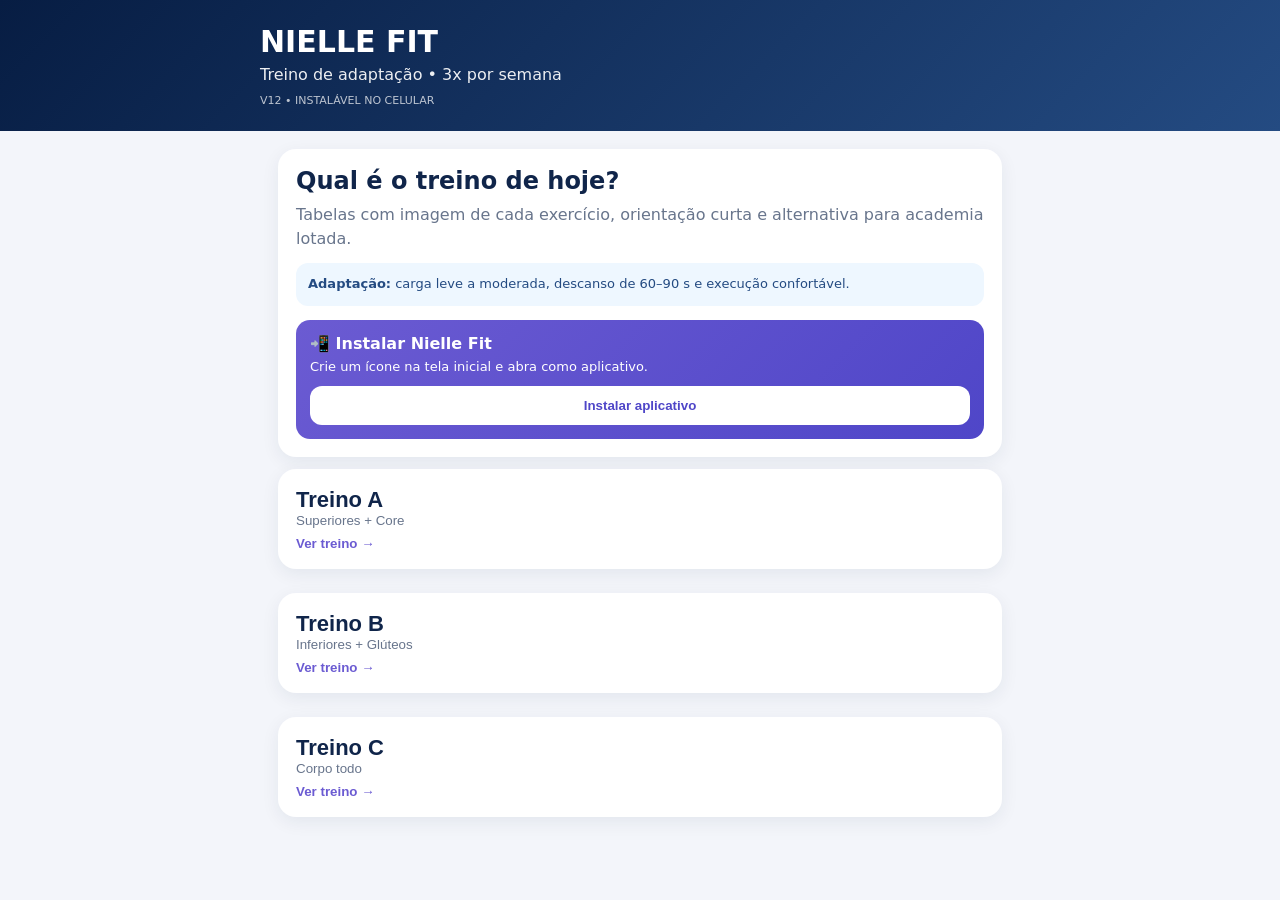
<file: index.html>
<!doctype html><html lang="pt-BR"><head><meta charset="utf-8"><meta name="viewport" content="width=device-width,initial-scale=1"><meta http-equiv="Cache-Control" content="no-cache,no-store,must-revalidate"><meta http-equiv="Pragma" content="no-cache"><meta http-equiv="Expires" content="0"><title>Nielle Fit</title><meta http-equiv="refresh" content="0;url=./v12/?build=20260815v12"></head><body><script>location.replace('./v12/?build=20260815v12')</script><p>Abrindo Nielle Fit...</p></body></html>
</file>
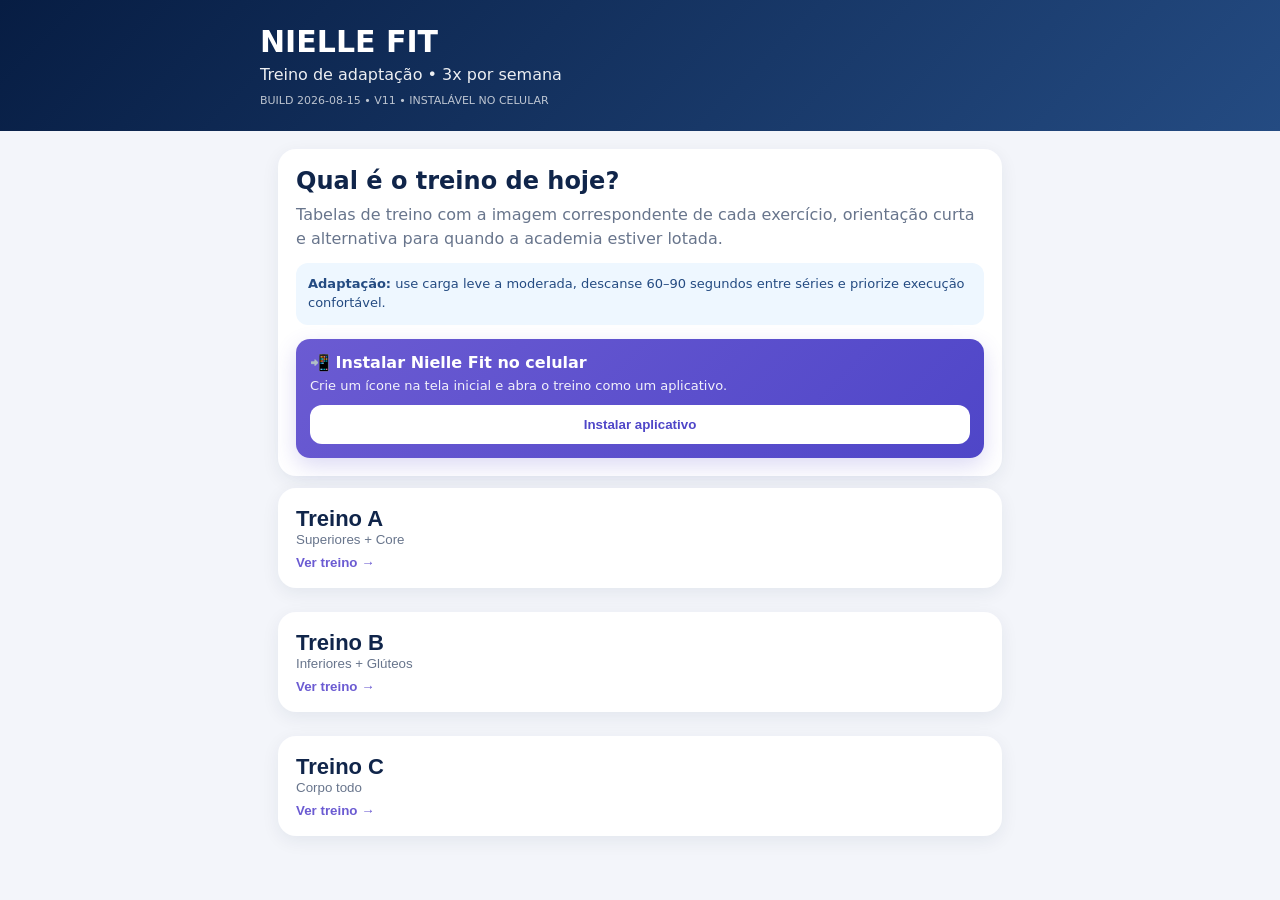
<file: v11/index.html>
<!doctype html><html lang="pt-BR"><head><meta charset="utf-8"><meta name="viewport" content="width=device-width,initial-scale=1,viewport-fit=cover"><meta name="theme-color" content="#10254a"><meta http-equiv="Cache-Control" content="no-cache,no-store,must-revalidate"><title>Nielle Fit • V11</title><link rel="manifest" href="./manifest.webmanifest"><meta name="application-name" content="Nielle Fit"><meta name="mobile-web-app-capable" content="yes"><meta name="apple-mobile-web-app-capable" content="yes"><meta name="apple-mobile-web-app-status-bar-style" content="black-translucent"><meta name="apple-mobile-web-app-title" content="Nielle Fit"><link rel="icon" href="./icon-192.svg" sizes="192x192" type="image/svg+xml"><link rel="apple-touch-icon" href="./icon-192.svg"><style>
*{box-sizing:border-box}body{margin:0;font-family:system-ui,-apple-system,Arial,sans-serif;background:#f3f5fa;color:#10254a}.wrap{max-width:760px;margin:auto}.hero{background:linear-gradient(135deg,#071d43,#244b82);color:#fff;padding:24px 18px}.hero h1{margin:0;font-size:30px}.hero p{margin:6px 0 0;opacity:.92}.build{margin-top:10px;font-size:11px;opacity:.72}.home{padding:18px}.intro,.choice,.card{background:#fff;border-radius:18px;box-shadow:0 5px 18px #10254a12}.intro{padding:18px}.intro h2{margin:0 0 8px}.intro p{margin:0;color:#68758c;line-height:1.5}.notice{margin-top:12px;padding:12px;border-radius:12px;background:#eef7ff;color:#244b82;font-size:13px;line-height:1.45}.choice{width:100%;border:0;text-align:left;padding:18px;margin:12px 0;color:#10254a;cursor:pointer}.choice strong{display:block;font-size:22px}.choice span{color:#68758c}.choice em{display:block;margin-top:8px;color:#6b5bd2;font-style:normal;font-weight:800}#session,#summary{display:none}.top{position:sticky;top:0;z-index:5;background:#f3f5faf2;backdrop-filter:blur(8px);padding:12px 16px;border-bottom:1px solid #e1e6ef}.row{display:flex;align-items:center;gap:10px}.back{border:0;background:#fff;border-radius:12px;padding:10px 12px;font-weight:900;cursor:pointer}.title{font-weight:900;flex:1}.counter{font-weight:800}.progress{height:8px;background:#dce3ee;border-radius:20px;overflow:hidden;margin-top:10px}.bar{height:100%;background:#6b5bd2;transition:.25s}.content{padding:16px 16px 120px;display:grid;gap:14px}.card{overflow:hidden}.photo{aspect-ratio:4/3;background-image:var(--sprite-image,none);background-size:400% 400%;background-repeat:no-repeat;background-color:#e9edf4}.head{display:flex;gap:12px;align-items:center;padding:16px 16px 10px}.num{background:#6b5bd2;color:#fff;padding:8px 12px;border-radius:11px;font-weight:900}.head h2{font-size:21px;margin:0}.head small{color:#6d7890}.badge{display:inline-flex;margin-top:7px;border-radius:20px;padding:4px 8px;font-size:11px;font-weight:800;background:#eef3f8;color:#49627e}.meta{display:grid;grid-template-columns:1fr 1fr 1fr;gap:8px;padding:0 14px}.meta>div{background:#f5f3ff;border-radius:12px;padding:11px}.meta b{display:block;font-size:10px;color:#6754b5;margin-bottom:2px}.meta span{font-weight:800}.tip,.alt{margin:12px 14px 0;padding:13px;border-radius:12px;font-size:14px;line-height:1.5}.tip{background:#f7f9fc}.alt{background:#eef7ff;border:1px solid #d8e9f8}.exerciseDone{display:flex;align-items:center;gap:10px;padding:14px}.exerciseDone input{width:22px;height:22px}.actions{position:fixed;left:0;right:0;bottom:0;z-index:6;background:#fff;padding:12px 16px max(12px,env(safe-area-inset-bottom));box-shadow:0 -4px 18px #10254a18}.actions .inside{max-width:688px;margin:auto;display:grid;grid-template-columns:auto 1fr;gap:10px}.prev,.finish{border:0;border-radius:14px;padding:14px;cursor:pointer;font-weight:900}.prev{background:#eef1f6;color:#10254a}.finish{background:#6b5bd2;color:#fff}.summary{text-align:center;padding:48px 20px}.summary .check{font-size:60px}.summary h2{font-size:28px;margin:8px 0}.summary p{color:#68758c;line-height:1.5}.summary button{border:0;background:#10254a;color:#fff;padding:14px 24px;border-radius:14px;font-weight:800;cursor:pointer}.install-card{margin-top:14px;padding:14px;border-radius:14px;background:linear-gradient(135deg,#6b5bd2,#4f46c8);color:#fff;box-shadow:0 8px 22px #4f46c833}.install-card strong{display:block;font-size:16px;margin-bottom:4px}.install-card p{margin:0 0 10px;color:#fff;opacity:.92;font-size:13px}.install-btn{width:100%;border:0;border-radius:12px;padding:12px 14px;background:#fff;color:#4f46c8;font-weight:900;cursor:pointer}.install-btn[hidden]{display:none}.install-help{display:none;margin-top:10px;background:#ffffff18;border:1px solid #ffffff2b;border-radius:10px;padding:10px;font-size:12px;line-height:1.45}.install-help.show{display:block}.standalone-note{display:none;margin-top:10px;font-size:12px;opacity:.9}.standalone-note.show{display:block}@media(max-width:520px){.meta{grid-template-columns:1fr 1fr}.meta>div:last-child{grid-column:1/-1}.title{font-size:14px}.hero h1{font-size:28px}}
</style></head><body><section class="hero"><div class="wrap"><h1>NIELLE FIT</h1><p>Treino de adaptação • 3x por semana</p><div class="build">BUILD 2026-08-15 • V11 • INSTALÁVEL NO CELULAR</div></div></section><main id="home" class="home wrap"><div class="intro"><h2>Qual é o treino de hoje?</h2><p>Tabelas de treino com a imagem correspondente de cada exercício, orientação curta e alternativa para quando a academia estiver lotada.</p><div class="notice"><b>Adaptação:</b> use carga leve a moderada, descanse 60–90 segundos entre séries e priorize execução confortável.</div><div class="install-card" id="installCard"><strong>📲 Instalar Nielle Fit no celular</strong><p>Crie um ícone na tela inicial e abra o treino como um aplicativo.</p><button class="install-btn" id="installBtn" type="button">Instalar aplicativo</button><div class="install-help" id="installHelp"></div><div class="standalone-note" id="standaloneNote">✓ Nielle Fit já está instalado neste aparelho.</div></div></div><button class="choice" onclick="startWorkout('A')"><strong>Treino A</strong><span>Superiores + Core</span><em>Ver treino →</em></button><button class="choice" onclick="startWorkout('B')"><strong>Treino B</strong><span>Inferiores + Glúteos</span><em>Ver treino →</em></button><button class="choice" onclick="startWorkout('C')"><strong>Treino C</strong><span>Corpo todo</span><em>Ver treino →</em></button></main><section id="session"><div class="top"><div class="wrap"><div class="row"><button class="back" onclick="goHome()">←</button><div class="title" id="title"></div><span class="counter" id="counter"></span></div><div class="progress"><div class="bar" id="bar"></div></div></div></div><div id="content" class="content wrap"></div><div class="actions"><div class="inside"><button class="prev" onclick="markAll(false)">Limpar checks</button><button class="finish" onclick="finishWorkout()">Encerrar treino ✓</button></div></div></section><section id="summary" class="summary wrap"><div class="check">✓</div><h2>Treino concluído!</h2><p id="summaryText"></p><button onclick="goHome()">Voltar aos treinos</button></section><script>async function loadSprite(){try{const data=await fetch('./sprite-tiny.txt').then(r=>r.text());document.documentElement.style.setProperty('--sprite-image','url("data:image/jpeg;base64,'+data+'")')}catch(e){console.warn('Imagem dos exercícios não carregou',e)}}loadSprite();const DATA={"A":{"title":"Superiores + Core","items":[{"name":"Puxada na frente","muscle":"Costas","sets":"2–3","reps":"10–12","tip":"Peito aberto, ombros longe das orelhas e cotovelos apontando para baixo. Puxe sem balançar o tronco e controle a volta.","alt":"Puxada articulada com pegada neutra.","altwhy":"Trabalha o mesmo padrão de puxada vertical e costuma ser fácil de ajustar.","col":0,"row":0},{"name":"Supino na máquina","muscle":"Peito","sets":"2–3","reps":"10–12","tip":"Mantenha costas e escápulas apoiadas. Empurre de forma suave, sem travar os cotovelos, e controle o retorno.","alt":"Peck deck / crucifixo na máquina.","altwhy":"Continua focando o peitoral com um movimento guiado e simples.","col":1,"row":0},{"name":"Remada baixa sentada","muscle":"Costas","sets":"2–3","reps":"10–12","tip":"Coluna neutra e peito aberto. Puxe em direção ao abdômen, levando os cotovelos para trás sem jogar o corpo.","alt":"Remada articulada com apoio para o peito.","altwhy":"Opção estável e fácil para quem está em adaptação.","col":2,"row":0},{"name":"Elevação lateral com halteres","muscle":"Ombros","sets":"2–3","reps":"10–12","tip":"Use halteres leves. Cotovelos discretamente flexionados e subida controlada até aproximadamente a linha dos ombros.","alt":"Elevação lateral na máquina.","altwhy":"Mantém o foco no ombro e oferece mais estabilidade.","col":3,"row":0},{"name":"Prancha isométrica","muscle":"Abdômen / Core","sets":"2–3","reps":"20–30 s","tip":"Contraia abdômen e glúteos, mantenha o corpo alinhado e respire normalmente. Comece com poucos segundos se necessário.","alt":"Abdominal na máquina.","altwhy":"Boa alternativa quando a pessoa prefere um movimento mais guiado.","col":0,"row":1}]},"B":{"title":"Inferiores + Glúteos","items":[{"name":"Leg press 45°","muscle":"Quadríceps + Glúteos","sets":"2–3","reps":"10–12","tip":"Mantenha costas e quadril apoiados. Joelhos acompanham a direção dos pés e não precisam esticar totalmente no topo.","alt":"Leg press horizontal.","altwhy":"Trabalha o mesmo grupo muscular com uma base estável.","col":1,"row":1},{"name":"Cadeira extensora","muscle":"Quadríceps","sets":"2–3","reps":"10–12","tip":"Alinhe os joelhos com o eixo da máquina e estenda as pernas sem impulso. Controle a descida.","alt":"Agachamento para banco com peso do corpo.","altwhy":"Substituição simples e muito acessível quando a extensora estiver ocupada.","col":2,"row":1},{"name":"Cadeira flexora","muscle":"Posterior de coxa","sets":"2–3","reps":"10–12","tip":"Mantenha o quadril apoiado e flexione os joelhos devagar. Evite levantar o corpo do encosto.","alt":"Mesa flexora.","altwhy":"Substituição direta para trabalhar posteriores de coxa.","col":3,"row":1},{"name":"Cadeira abdutora","muscle":"Glúteos","sets":"2–3","reps":"10–12","tip":"Mantenha costas apoiadas e abra as pernas sem impulso. Faça uma pequena pausa e retorne devagar.","alt":"Abdução de quadril no cabo com apoio.","altwhy":"Usa o mesmo grupo muscular, mas com carga bem leve e mais controle.","col":0,"row":2},{"name":"Panturrilha em pé","muscle":"Panturrilhas","sets":"2–3","reps":"12–15","tip":"Suba os calcanhares, faça uma pequena pausa no alto e desça devagar. Evite quicar.","alt":"Panturrilha sentada.","altwhy":"Muito fácil de encontrar na academia e trabalha o mesmo grupo.","col":1,"row":2}]},"C":{"title":"Corpo todo","items":[{"name":"Agachamento no Smith","muscle":"Pernas + Glúteos","sets":"2–3","reps":"10–12","tip":"Use pouca carga, mantenha os pés firmes e desça apenas até onde se sentir estável. Joelhos acompanham a direção dos pés.","alt":"Leg press horizontal.","altwhy":"Substituição estável para continuar trabalhando pernas e glúteos.","col":2,"row":2},{"name":"Desenvolvimento na máquina","muscle":"Ombros","sets":"2–3","reps":"10–12","tip":"Mantenha as costas apoiadas e empurre acima da cabeça sem exagerar no arco da lombar. Use carga leve.","alt":"Desenvolvimento sentado com halteres leves.","altwhy":"Boa troca quando a máquina estiver ocupada, desde que use halteres leves.","col":3,"row":2},{"name":"Puxada alta com triângulo","muscle":"Costas","sets":"2–3","reps":"10–12","tip":"Peito aberto e tronco estável. Puxe o triângulo em direção à parte alta do peito e controle a subida.","alt":"Puxada na frente com barra aberta.","altwhy":"Continua sendo uma puxada vertical simples para as costas.","col":0,"row":0},{"name":"Glúteo na máquina (kickback)","muscle":"Glúteos","sets":"2–3","reps":"10–12 cada perna","tip":"Mantenha tronco e pelve firmes. Empurre a perna para trás pelo quadril e volte devagar.","alt":"Extensão de quadril no cabo.","altwhy":"Usa o mesmo padrão de movimento e costuma ser fácil de montar.","col":1,"row":3},{"name":"Abdominal na máquina","muscle":"Abdômen / Core","sets":"2–3","reps":"12–15","tip":"Use carga leve, solte o ar ao contrair e faça o movimento pelo abdômen. Evite puxar o pescoço.","alt":"Abdominal curto no solo.","altwhy":"Alternativa simples, segura e sem depender de aparelho.","col":0,"row":3}]}};let active='';function startWorkout(key){active=key;home.style.display='none';summary.style.display='none';session.style.display='block';title.textContent='Treino '+key+' • '+DATA[key].title;renderWorkout();scrollTo(0,0)}function renderWorkout(){const items=DATA[active].items;counter.textContent='0/'+items.length;bar.style.width='0%';content.innerHTML=items.map((x,i)=>`<article class="card"><div class="photo" style="background-position:${x.col*100/3}% ${x.row*100/3}%" aria-label="Imagem do exercício ${x.name}"></div><div class="head"><span class="num">${i+1}</span><div><h2>${x.name}</h2><small>${x.muscle}</small><div class="badge">Adaptação • fácil de encontrar</div></div></div><div class="meta"><div><b>SÉRIES</b><span>${x.sets}</span></div><div><b>REPETIÇÕES</b><span>${x.reps}</span></div><div><b>DESCANSO</b><span>60–90 s</span></div></div><div class="tip"><b>Como executar</b><br>${x.tip}</div><div class="alt"><b>Alternativa se estiver lotado</b><br>${x.alt}<br><small>${x.altwhy}</small></div><div class="exerciseDone"><input type="checkbox" id="done-${i}" onchange="updateProgress()"><label for="done-${i}"><b>Marcar como concluído</b></label></div></article>`).join('')}function updateProgress(){const total=DATA[active].items.length,done=[...document.querySelectorAll('.exerciseDone input')].filter(x=>x.checked).length;counter.textContent=done+'/'+total;bar.style.width=(done/total*100)+'%'}function markAll(v){document.querySelectorAll('.exerciseDone input').forEach(x=>x.checked=v);updateProgress()}function finishWorkout(){const total=DATA[active].items.length,done=[...document.querySelectorAll('.exerciseDone input')].filter(x=>x.checked).length;session.style.display='none';summary.style.display='block';summaryText.textContent='Treino '+active+' • '+done+' de '+total+' exercícios marcados como concluídos.';scrollTo(0,0)}function goHome(){session.style.display='none';summary.style.display='none';home.style.display='block';active='';scrollTo(0,0)}let deferredInstallPrompt=null;function isStandalone(){return matchMedia('(display-mode: standalone)').matches||navigator.standalone===true}function installInstructions(){const ua=navigator.userAgent||'';if(/iPhone|iPad|iPod/i.test(ua))return 'No iPhone/iPad: toque em Compartilhar e depois em “Adicionar à Tela de Início”.';if(/SamsungBrowser/i.test(ua))return 'No Samsung Internet: toque no menu ☰, depois “Adicionar página a” e “Tela inicial”.';return 'No Android/Chrome: toque no menu ⋮ do navegador e escolha “Instalar app” ou “Adicionar à tela inicial”.'}function refreshInstallUI(){if(isStandalone()){installBtn.hidden=true;standaloneNote.classList.add('show');installHelp.classList.remove('show')}else{installBtn.hidden=false;standaloneNote.classList.remove('show')}}addEventListener('beforeinstallprompt',e=>{e.preventDefault();deferredInstallPrompt=e;refreshInstallUI()});addEventListener('appinstalled',()=>{deferredInstallPrompt=null;refreshInstallUI()});installBtn.addEventListener('click',async()=>{if(deferredInstallPrompt){deferredInstallPrompt.prompt();try{await deferredInstallPrompt.userChoice}catch(e){}deferredInstallPrompt=null;refreshInstallUI()}else{installHelp.textContent=installInstructions();installHelp.classList.toggle('show')}});if('serviceWorker'in navigator)addEventListener('load',()=>navigator.serviceWorker.register('./sw.js',{scope:'./'}).catch(()=>{}));refreshInstallUI();const t=new URLSearchParams(location.search).get('treino');if(['A','B','C'].includes(t))addEventListener('load',()=>setTimeout(()=>startWorkout(t),100));</script></body></html>
</file>
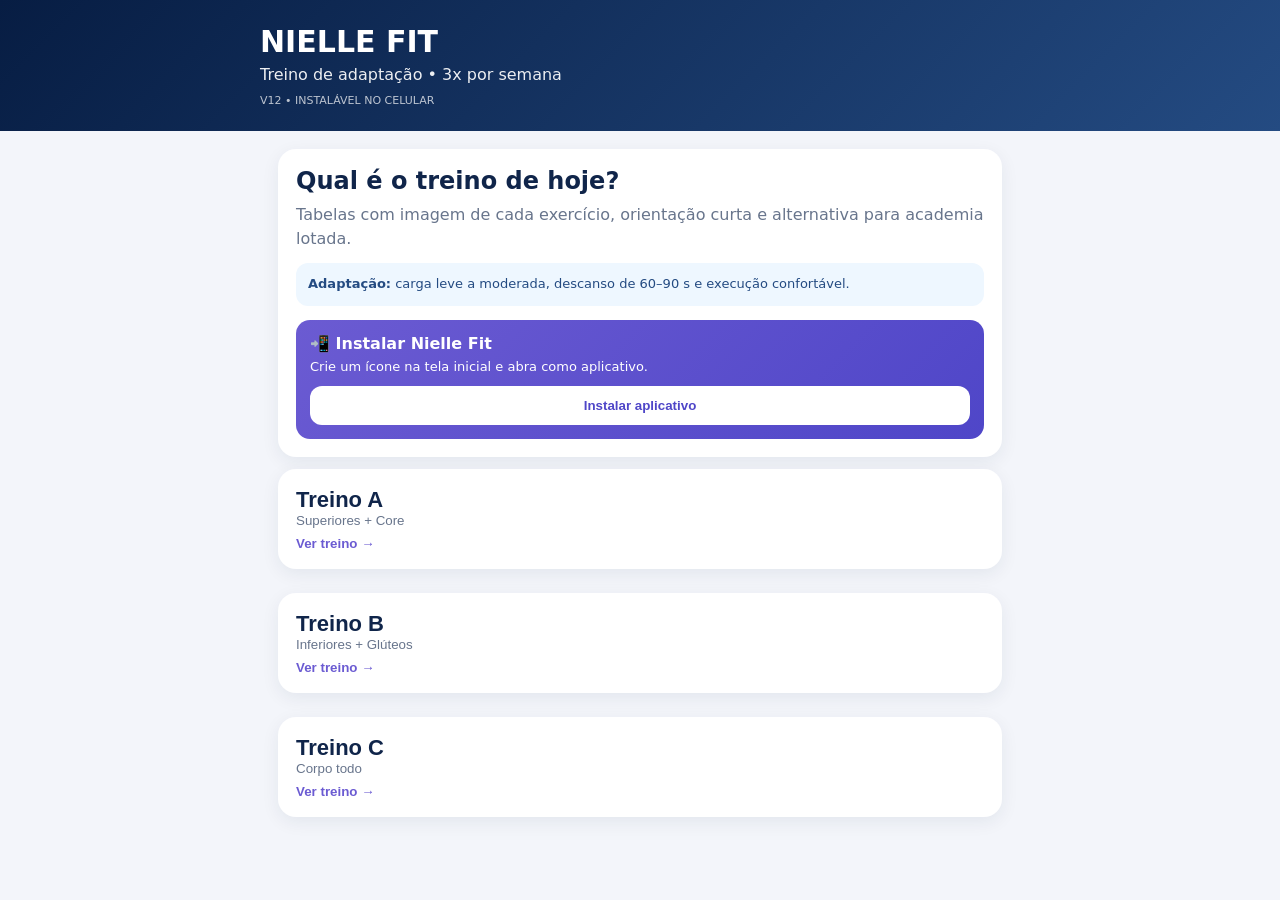
<file: v12/index.html>
<!doctype html><html lang="pt-BR"><head><meta charset="utf-8"><meta name="viewport" content="width=device-width,initial-scale=1,viewport-fit=cover"><meta name="theme-color" content="#10254a"><title>Nielle Fit</title><link rel="manifest" href="manifest.webmanifest"><link rel="stylesheet" href="styles.css"><link rel="icon" href="../v11/icon-192.svg"><meta name="apple-mobile-web-app-capable" content="yes"><meta name="apple-mobile-web-app-title" content="Nielle Fit"></head><body>
<section class="hero"><div class="wrap"><h1>NIELLE FIT</h1><p>Treino de adaptação • 3x por semana</p><div class="build">V12 • INSTALÁVEL NO CELULAR</div></div></section>
<main id="home" class="home wrap"><div class="intro"><h2>Qual é o treino de hoje?</h2><p>Tabelas com imagem de cada exercício, orientação curta e alternativa para academia lotada.</p><div class="notice"><b>Adaptação:</b> carga leve a moderada, descanso de 60–90 s e execução confortável.</div><div class="install-card"><strong>📲 Instalar Nielle Fit</strong><p>Crie um ícone na tela inicial e abra como aplicativo.</p><button id="installBtn" class="install-btn">Instalar aplicativo</button><div id="installHelp" class="install-help"></div><div id="standaloneNote" class="standalone-note">✓ Nielle Fit já está instalado.</div></div></div><button class="choice" onclick="startWorkout('A')"><strong>Treino A</strong><span>Superiores + Core</span><em>Ver treino →</em></button><button class="choice" onclick="startWorkout('B')"><strong>Treino B</strong><span>Inferiores + Glúteos</span><em>Ver treino →</em></button><button class="choice" onclick="startWorkout('C')"><strong>Treino C</strong><span>Corpo todo</span><em>Ver treino →</em></button></main>
<section id="session"><div class="top"><div class="wrap"><div class="row"><button class="back" onclick="goHome()">←</button><div id="title" class="title"></div><span id="counter" class="counter"></span></div><div class="progress"><div id="bar" class="bar"></div></div></div></div><div id="content" class="content wrap"></div><div class="actions"><div class="inside"><button class="prev" onclick="clearChecks()">Limpar checks</button><button class="finish" onclick="finishWorkout()">Encerrar treino ✓</button></div></div></section>
<section id="summary" class="summary wrap"><div class="check">✓</div><h2>Treino concluído!</h2><p id="summaryText"></p><button onclick="goHome()">Voltar aos treinos</button></section>
<script src="data.js"></script><script src="app.js"></script></body></html>
</file>
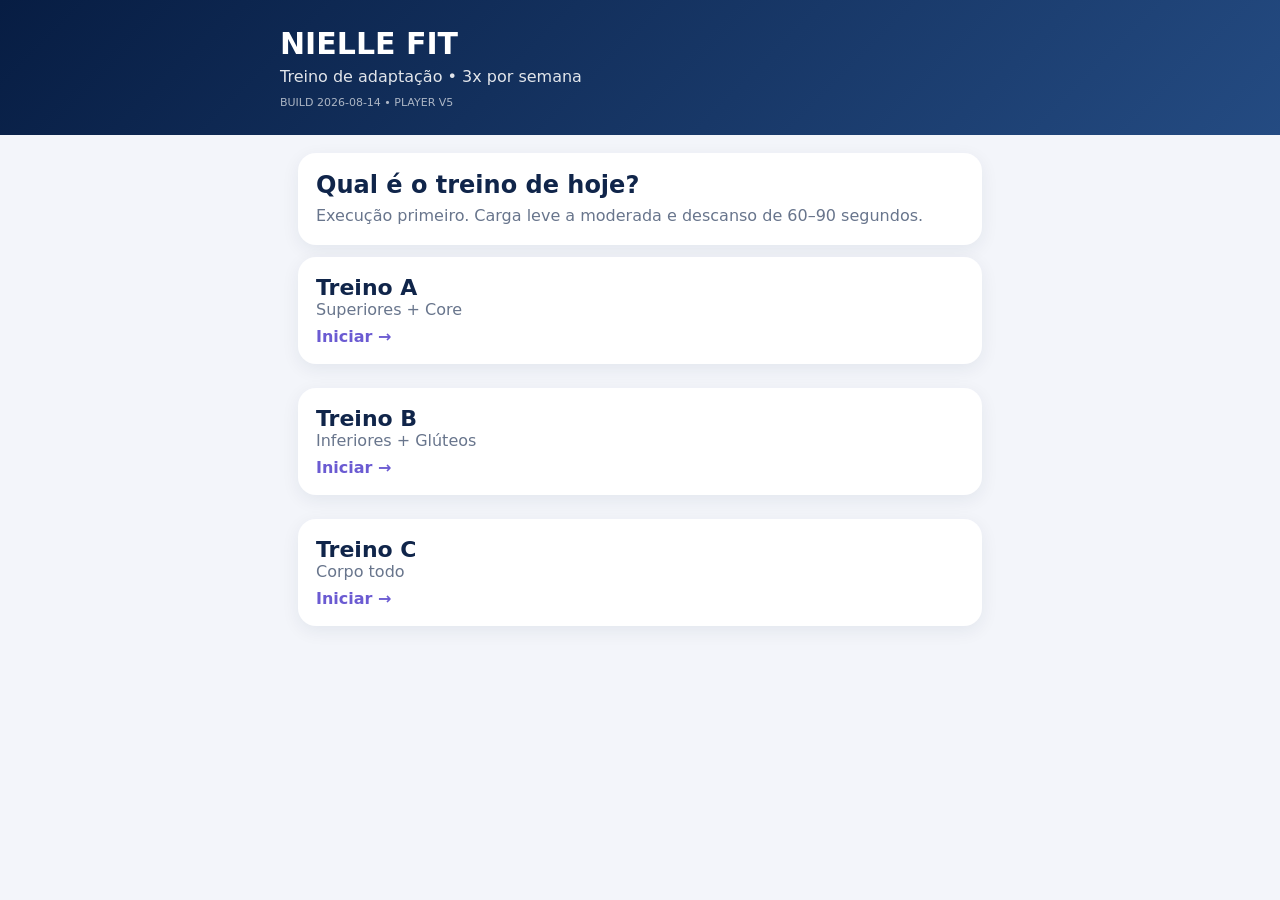
<file: v5/index.html>
<!doctype html><html lang="pt-BR"><head>
<meta charset="utf-8"><meta name="viewport" content="width=device-width,initial-scale=1,viewport-fit=cover">
<meta name="referrer" content="strict-origin-when-cross-origin"><meta name="theme-color" content="#10254a">
<meta http-equiv="Cache-Control" content="no-cache,no-store,must-revalidate"><meta http-equiv="Pragma" content="no-cache"><meta http-equiv="Expires" content="0">
<title>Nielle Fit • v5</title>
<style>
*{box-sizing:border-box}body{margin:0;font-family:system-ui,-apple-system,Arial;background:#f3f5fa;color:#10254a}button,input{font:inherit}.wrap{max-width:720px;margin:auto}
.hero{background:linear-gradient(135deg,#071d43,#244b82);color:#fff;padding:26px 18px}.hero h1{margin:0;font-size:30px}.hero p{margin:6px 0 0;opacity:.88}.build{margin-top:10px;font-size:11px;opacity:.65}
.home{padding:18px}.intro,.choice,.card{background:#fff;border-radius:18px;box-shadow:0 5px 18px #10254a12}.intro{padding:18px}.intro h2{margin:0 0 5px}.intro p{margin:0;color:#68758c;line-height:1.45}
.choice{width:100%;border:0;text-align:left;padding:18px;margin:12px 0;color:#10254a}.choice strong{display:block;font-size:22px}.choice span{color:#68758c}.choice em{display:block;margin-top:8px;color:#6b5bd2;font-style:normal;font-weight:800}
#session,#summary{display:none}.top{position:sticky;top:0;z-index:5;background:#f3f5faf2;backdrop-filter:blur(8px);padding:12px 16px;border-bottom:1px solid #e1e6ef}.row{display:flex;align-items:center;gap:10px}.back{border:0;background:#fff;border-radius:12px;padding:10px 12px;font-weight:900}.title{font-weight:900;flex:1}.counter{font-weight:800}
.progress{height:8px;background:#dce3ee;border-radius:20px;overflow:hidden;margin-top:10px}.bar{height:100%;background:#6b5bd2;width:20%;transition:.25s}.content{padding:16px 16px 105px}
.card{overflow:hidden}.head{display:flex;gap:12px;align-items:center;padding:16px}.num{background:#6b5bd2;color:#fff;padding:8px 12px;border-radius:11px;font-weight:900}.head h2{font-size:20px;margin:0}.head small{color:#6d7890}
.player{aspect-ratio:16/9;background:#0a1730;position:relative}.player iframe{position:absolute;inset:0;width:100%;height:100%;border:0}.source{display:flex;justify-content:space-between;gap:10px;align-items:center;padding:8px 14px;background:#f8f9fc;font-size:11px;color:#69758a}.source a{color:#244b82;font-weight:700;text-decoration:none}
.meta{display:grid;grid-template-columns:1fr 1fr;gap:8px;padding:14px 14px 0}.meta>div,.meta label{background:#f5f3ff;border-radius:12px;padding:10px}.meta b{display:block;font-size:10px;color:#6754b5;margin-bottom:2px}.meta span{font-weight:800}.meta label{grid-column:1/-1}.meta input{width:100%;border:0;background:transparent;outline:0;font-weight:800;color:#10254a}
.tip,.alt{margin:12px 14px 0;padding:12px;border-radius:12px;font-size:14px;line-height:1.45}.tip{background:#f7f9fc}.alt{background:#eef7ff;border:1px solid #d8e9f8}.alt b{color:#244b82}
.actions{position:fixed;left:0;right:0;bottom:0;z-index:6;background:#fff;padding:12px 16px max(12px,env(safe-area-inset-bottom));box-shadow:0 -4px 18px #10254a18}.actions .inside{max-width:688px;margin:auto;display:grid;grid-template-columns:auto 1fr;gap:10px}.prev{border:0;border-radius:14px;padding:14px 16px;background:#eef1f6;color:#10254a;font-weight:800}.next{border:0;border-radius:14px;padding:14px;background:#6b5bd2;color:#fff;font-weight:900}
.summary{text-align:center;padding:48px 20px}.summary .check{font-size:60px}.summary h2{font-size:28px;margin:8px 0}.summary p{color:#68758c}.summary button{border:0;background:#10254a;color:#fff;padding:14px 24px;border-radius:14px;font-weight:800}
@media(max-width:430px){.hero h1{font-size:28px}.title{font-size:14px}}
</style></head><body>
<section class="hero"><div class="wrap"><h1>NIELLE FIT</h1><p>Treino de adaptação • 3x por semana</p><div class="build">BUILD 2026-08-14 • PLAYER V5</div></div></section>
<main id="home" class="home wrap"><div class="intro"><h2>Qual é o treino de hoje?</h2><p>Execução primeiro. Carga leve a moderada e descanso de 60–90 segundos.</p></div>
<button class="choice" onclick="start('A')"><strong>Treino A</strong><span>Superiores + Core</span><em>Iniciar →</em></button>
<button class="choice" onclick="start('B')"><strong>Treino B</strong><span>Inferiores + Glúteos</span><em>Iniciar →</em></button>
<button class="choice" onclick="start('C')"><strong>Treino C</strong><span>Corpo todo</span><em>Iniciar →</em></button></main>
<section id="session"><div class="top"><div class="wrap"><div class="row"><button class="back" onclick="goHome()">←</button><div class="title" id="title"></div><span class="counter" id="counter"></span></div><div class="progress"><div class="bar" id="bar"></div></div></div></div><div id="content" class="content wrap"></div><div class="actions"><div class="inside"><button class="prev" id="prev" onclick="previous()">←</button><button class="next" id="next" onclick="completeNext()">Concluir e próximo →</button></div></div></section>
<section id="summary" class="summary wrap"><div class="check">✓</div><h2>Treino concluído!</h2><p id="summaryText"></p><button onclick="goHome()">Voltar aos treinos</button></section>
<script>
const W={"A":[["Puxada na frente","Costas","2–3","10–12","BOW9my4J_ek","Peito aberto; puxe a barra para a parte alta do peito, levando os cotovelos para baixo. Evite jogar o tronco para trás e controle a volta.","Puxada articulada com pegada neutra."],["Supino na máquina","Peito","2–3","10–12","qmSOsrheLEg","Mantenha as costas apoiadas. Empurre sem travar os cotovelos e retorne de forma controlada.","Peck deck/crucifixo na máquina com carga leve."],["Remada baixa sentada","Costas","2–3","10–12","ldC6IbrxOa4","Mantenha a coluna neutra. Puxe em direção ao abdômen, leve os cotovelos para trás e evite balançar o tronco.","Remada articulada sentada com apoio para o peito."],["Elevação lateral","Ombros","2–3","10–12","Tt8m9zlvNx8","Use carga leve. Cotovelos discretamente flexionados; eleve os braços com controle até aproximadamente a linha dos ombros.","Elevação lateral na máquina."],["Prancha isométrica","Abdômen","2–3","20–30 s","bi5dvCkPBVA","Apoie antebraços e pés, contraia abdômen e glúteos e mantenha cabeça, tronco e quadril alinhados.","Prancha com os joelhos apoiados."]],"B":[["Leg press 45°","Pernas e glúteos","2–3","10–12","waAxlYvtCcI","Mantenha costas e quadril apoiados. Joelhos acompanham a direção dos pés; empurre sem travá-los no topo.","Leg press horizontal."],["Cadeira extensora","Quadríceps","2–3","10–12","pJZXbaF-MCM","Alinhe o joelho ao eixo da máquina. Estenda com controle e evite impulso com o tronco.","Extensora unilateral com carga leve."],["Cadeira flexora","Posterior de coxa","2–3","10–12","1wvGiK1C67E","Mantenha o quadril apoiado. Flexione os joelhos sem tirar o corpo do banco e controle a volta.","Mesa flexora."],["Abdução de quadril","Glúteos","2–3","10–12","50qHGus1TZk","Mantenha as costas apoiadas. Abra as pernas sem impulso, faça uma breve pausa e retorne devagar.","Abdução em pé no cabo com carga leve."],["Panturrilha em pé","Panturrilhas","2–3","12–15","mx7KyrtL8NI","Eleve bem os calcanhares, faça uma breve pausa no alto e desça de forma controlada.","Panturrilha sentada."]],"C":[["Agachamento no Smith","Pernas e glúteos","2–3","10–12","uCT5wfQIQpk","Pés firmes e joelhos alinhados. Desça apenas até onde mantém postura estável e retorne pressionando o chão.","Agachamento para banco com peso corporal."],["Desenvolvimento","Ombros","2–3","10–12","dxQCyYawS-0","Mantenha as costas apoiadas. Empurre acima da cabeça sem arquear excessivamente a lombar e retorne devagar.","Desenvolvimento na máquina com carga leve."],["Puxada alta com triângulo","Costas","2–3","10–12","uAnrJBnxrZ0","Mantenha o peito aberto. Puxe o triângulo em direção à parte alta do peito e controle totalmente a subida.","Puxada articulada com pegada neutra."],["Glúteo na máquina","Glúteos","2–3","10–12 cada perna","pdk0deKsRLo","Mantenha tronco e pelve estáveis. Empurre a plataforma para trás usando o quadril e retorne lentamente.","Extensão de quadril no cabo com carga leve."],["Abdominal na máquina","Abdômen","2–3","12–15","1l0yf6eWh3Y","Faça a flexão usando o abdômen. Evite puxar o pescoço, solte o ar ao contrair e controle o retorno.","Abdominal curto no solo."]]};const TITLES={A:'Superiores + Core',B:'Inferiores + Glúteos',C:'Corpo todo'};let active='',idx=0,started=0,done=0;
function yt(id){return 'https://www.youtube-nocookie.com/embed/'+id+'?rel=0&playsinline=1&hl=pt-BR&cc_lang_pref=pt&cc_load_policy=1'}
function start(w){active=w;idx=0;done=0;started=Date.now();home.style.display='none';summary.style.display='none';session.style.display='block';title.textContent='Treino '+w+' • '+TITLES[w];render();scrollTo(0,0)}
function render(){const x=W[active][idx],key=active+'-'+idx;counter.textContent=(idx+1)+'/5';bar.style.width=((idx+1)*20)+'%';prev.style.visibility=idx===0?'hidden':'visible';next.textContent=idx===4?'Concluir treino ✓':'Concluir e próximo →';content.innerHTML=`<article class="card"><div class="head"><span class="num">${idx+1}</span><div><h2>${x[0]}</h2><small>${x[1]}</small></div></div><div class="player"><iframe src="${yt(x[4])}" title="${x[0]}" referrerpolicy="strict-origin-when-cross-origin" allow="accelerometer; autoplay; clipboard-write; encrypted-media; gyroscope; picture-in-picture; web-share" allowfullscreen></iframe></div><div class="source"><span>Vídeo demonstrativo • YouTube</span><a href="https://www.youtube.com/watch?v=${x[4]}" target="_blank" rel="noopener">Abrir no YouTube ↗</a></div><div class="meta"><div><b>SÉRIES</b><span>${x[2]}</span></div><div><b>REPETIÇÕES</b><span>${x[3]}</span></div><label><b>CARGA</b><input id="load" inputmode="decimal" placeholder="kg" value="${localStorage.getItem('nielle-load-'+key)||''}"></label></div><div class="tip"><b>Como executar</b><br>${x[5]}</div><div class="alt"><b>↔ Alternativa</b><br>${x[6]}</div></article>`;document.getElementById('load').onchange=e=>localStorage.setItem('nielle-load-'+key,e.target.value);}
function saveLoad(){const e=document.getElementById('load');if(e)localStorage.setItem('nielle-load-'+active+'-'+idx,e.value)}
function completeNext(){saveLoad();done=Math.max(done,idx+1);if(idx<4){idx++;render();scrollTo(0,0)}else finish()}
function previous(){saveLoad();if(idx>0){idx--;render();scrollTo(0,0)}}
function finish(){const m=Math.max(1,Math.round((Date.now()-started)/60000));session.style.display='none';summary.style.display='block';summaryText.textContent='Treino '+active+' • 5 de 5 exercícios • '+m+' min';scrollTo(0,0)}
function goHome(){session.style.display='none';summary.style.display='none';home.style.display='block';content.innerHTML='';active='';idx=0;scrollTo(0,0)}
</script></body></html>
</file>
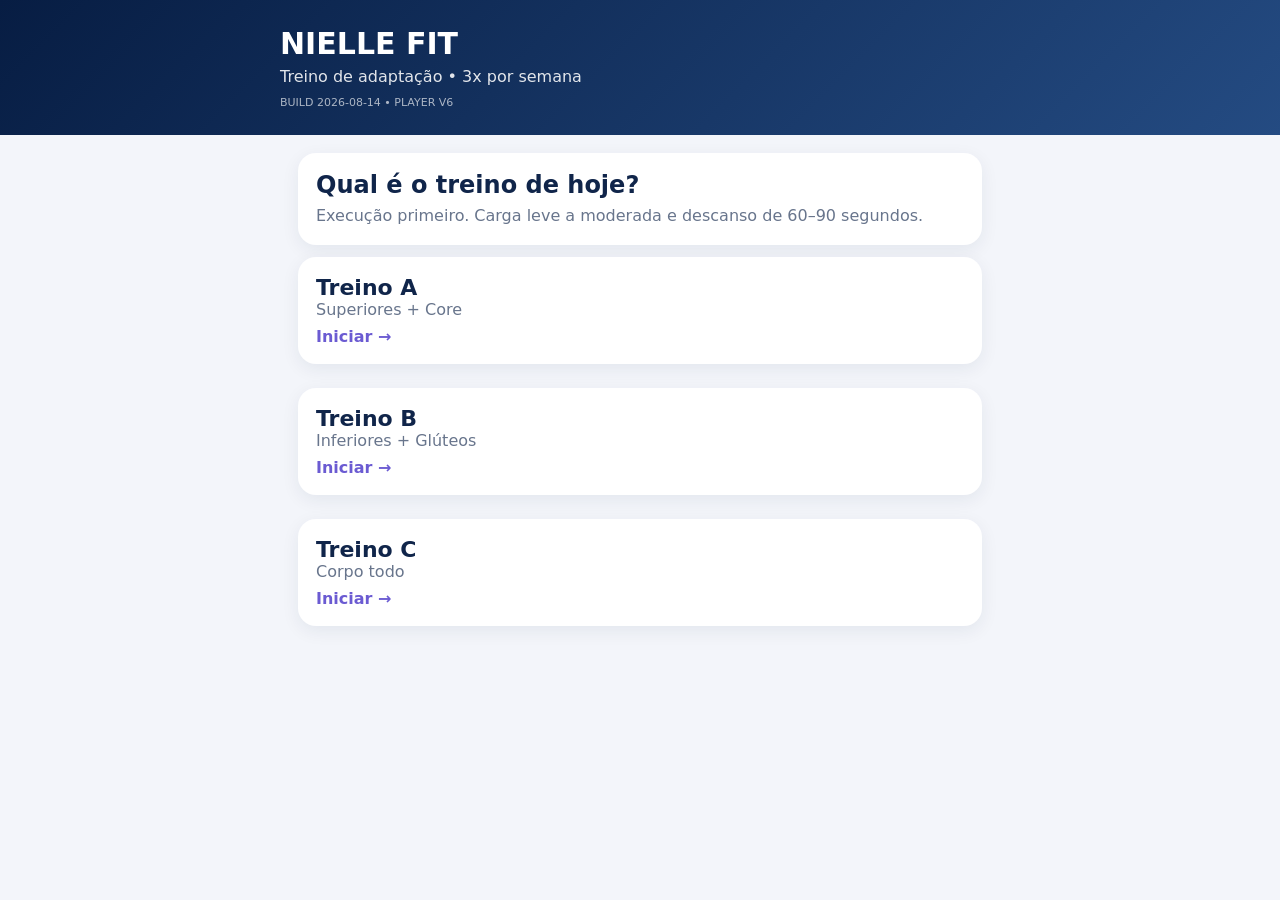
<file: v6/index.html>
<!doctype html><html lang="pt-BR"><head>
<meta charset="utf-8"><meta name="viewport" content="width=device-width,initial-scale=1,viewport-fit=cover">
<meta name="referrer" content="strict-origin-when-cross-origin"><meta name="theme-color" content="#10254a">
<meta http-equiv="Cache-Control" content="no-cache,no-store,must-revalidate"><meta http-equiv="Pragma" content="no-cache"><meta http-equiv="Expires" content="0">
<title>Nielle Fit • v6</title>
<style>
*{box-sizing:border-box}body{margin:0;font-family:system-ui,-apple-system,Arial;background:#f3f5fa;color:#10254a}button,input{font:inherit}.wrap{max-width:720px;margin:auto}
.hero{background:linear-gradient(135deg,#071d43,#244b82);color:#fff;padding:26px 18px}.hero h1{margin:0;font-size:30px}.hero p{margin:6px 0 0;opacity:.88}.build{margin-top:10px;font-size:11px;opacity:.65}
.home{padding:18px}.intro,.choice,.card{background:#fff;border-radius:18px;box-shadow:0 5px 18px #10254a12}.intro{padding:18px}.intro h2{margin:0 0 5px}.intro p{margin:0;color:#68758c;line-height:1.45}
.choice{width:100%;border:0;text-align:left;padding:18px;margin:12px 0;color:#10254a}.choice strong{display:block;font-size:22px}.choice span{color:#68758c}.choice em{display:block;margin-top:8px;color:#6b5bd2;font-style:normal;font-weight:800}
#session,#summary{display:none}.top{position:sticky;top:0;z-index:5;background:#f3f5faf2;backdrop-filter:blur(8px);padding:12px 16px;border-bottom:1px solid #e1e6ef}.row{display:flex;align-items:center;gap:10px}.back{border:0;background:#fff;border-radius:12px;padding:10px 12px;font-weight:900}.title{font-weight:900;flex:1}.counter{font-weight:800}
.progress{height:8px;background:#dce3ee;border-radius:20px;overflow:hidden;margin-top:10px}.bar{height:100%;background:#6b5bd2;width:20%;transition:.25s}.content{padding:16px 16px 105px}
.card{overflow:hidden}.head{display:flex;gap:12px;align-items:center;padding:16px}.num{background:#6b5bd2;color:#fff;padding:8px 12px;border-radius:11px;font-weight:900}.head h2{font-size:20px;margin:0}.head small{color:#6d7890}
.player{aspect-ratio:16/9;background:#0a1730;position:relative}.player iframe{position:absolute;inset:0;width:100%;height:100%;border:0}.source{display:flex;justify-content:space-between;gap:10px;align-items:center;padding:8px 14px;background:#f8f9fc;font-size:11px;color:#69758a}.source a{color:#244b82;font-weight:700;text-decoration:none}
.meta{display:grid;grid-template-columns:1fr 1fr;gap:8px;padding:14px 14px 0}.meta>div,.meta label{background:#f5f3ff;border-radius:12px;padding:10px}.meta b{display:block;font-size:10px;color:#6754b5;margin-bottom:2px}.meta span{font-weight:800}.meta label{grid-column:1/-1}.meta input{width:100%;border:0;background:transparent;outline:0;font-weight:800;color:#10254a}
.tip,.alt{margin:12px 14px 0;padding:12px;border-radius:12px;font-size:14px;line-height:1.45}.tip{background:#f7f9fc}.alt{background:#eef7ff;border:1px solid #d8e9f8}.alt b{color:#244b82}
.actions{position:fixed;left:0;right:0;bottom:0;z-index:6;background:#fff;padding:12px 16px max(12px,env(safe-area-inset-bottom));box-shadow:0 -4px 18px #10254a18}.actions .inside{max-width:688px;margin:auto;display:grid;grid-template-columns:auto 1fr;gap:10px}.prev{border:0;border-radius:14px;padding:14px 16px;background:#eef1f6;color:#10254a;font-weight:800}.next{border:0;border-radius:14px;padding:14px;background:#6b5bd2;color:#fff;font-weight:900}
.summary{text-align:center;padding:48px 20px}.summary .check{font-size:60px}.summary h2{font-size:28px;margin:8px 0}.summary p{color:#68758c}.summary button{border:0;background:#10254a;color:#fff;padding:14px 24px;border-radius:14px;font-weight:800}
@media(max-width:430px){.hero h1{font-size:28px}.title{font-size:14px}}
</style></head><body>
<section class="hero"><div class="wrap"><h1>NIELLE FIT</h1><p>Treino de adaptação • 3x por semana</p><div class="build">BUILD 2026-08-14 • PLAYER V6</div></div></section>
<main id="home" class="home wrap"><div class="intro"><h2>Qual é o treino de hoje?</h2><p>Execução primeiro. Carga leve a moderada e descanso de 60–90 segundos.</p></div>
<button class="choice" onclick="start('A')"><strong>Treino A</strong><span>Superiores + Core</span><em>Iniciar →</em></button>
<button class="choice" onclick="start('B')"><strong>Treino B</strong><span>Inferiores + Glúteos</span><em>Iniciar →</em></button>
<button class="choice" onclick="start('C')"><strong>Treino C</strong><span>Corpo todo</span><em>Iniciar →</em></button></main>
<section id="session"><div class="top"><div class="wrap"><div class="row"><button class="back" onclick="goHome()">←</button><div class="title" id="title"></div><span class="counter" id="counter"></span></div><div class="progress"><div class="bar" id="bar"></div></div></div></div><div id="content" class="content wrap"></div><div class="actions"><div class="inside"><button class="prev" id="prev" onclick="previous()">←</button><button class="next" id="next" onclick="completeNext()">Concluir e próximo →</button></div></div></section>
<section id="summary" class="summary wrap"><div class="check">✓</div><h2>Treino concluído!</h2><p id="summaryText"></p><button onclick="goHome()">Voltar aos treinos</button></section>
<script>
const W={"A":[["Puxada na frente","Costas","2–3","10–12","BOW9my4J_ek","Peito aberto; puxe a barra para a parte alta do peito, levando os cotovelos para baixo. Evite jogar o tronco para trás e controle a volta.","Puxada articulada com pegada neutra."],["Supino na máquina","Peito","2–3","10–12","qmSOsrheLEg","Mantenha as costas apoiadas. Empurre sem travar os cotovelos e retorne de forma controlada.","Peck deck/crucifixo na máquina com carga leve."],["Remada baixa sentada","Costas","2–3","10–12","ldC6IbrxOa4","Mantenha a coluna neutra. Puxe em direção ao abdômen, leve os cotovelos para trás e evite balançar o tronco.","Remada articulada sentada com apoio para o peito."],["Elevação lateral","Ombros","2–3","10–12","Tt8m9zlvNx8","Use carga leve. Cotovelos discretamente flexionados; eleve os braços com controle até aproximadamente a linha dos ombros.","Elevação lateral na máquina."],["Prancha isométrica","Abdômen","2–3","20–30 s","bi5dvCkPBVA","Apoie antebraços e pés, contraia abdômen e glúteos e mantenha cabeça, tronco e quadril alinhados.","Prancha com os joelhos apoiados."]],"B":[["Leg press 45°","Pernas e glúteos","2–3","10–12","waAxlYvtCcI","Mantenha costas e quadril apoiados. Joelhos acompanham a direção dos pés; empurre sem travá-los no topo.","Leg press horizontal."],["Cadeira extensora","Quadríceps","2–3","10–12","pJZXbaF-MCM","Alinhe o joelho ao eixo da máquina. Estenda com controle e evite impulso com o tronco.","Extensora unilateral com carga leve."],["Cadeira flexora","Posterior de coxa","2–3","10–12","1wvGiK1C67E","Mantenha o quadril apoiado. Flexione os joelhos sem tirar o corpo do banco e controle a volta.","Mesa flexora."],["Abdução de quadril","Glúteos","2–3","10–12","50qHGus1TZk","Mantenha as costas apoiadas. Abra as pernas sem impulso, faça uma breve pausa e retorne devagar.","Abdução em pé no cabo com carga leve."],["Panturrilha em pé","Panturrilhas","2–3","12–15","mx7KyrtL8NI","Eleve bem os calcanhares, faça uma breve pausa no alto e desça de forma controlada.","Panturrilha sentada."]],"C":[["Agachamento no Smith","Pernas e glúteos","2–3","10–12","uCT5wfQIQpk","Pés firmes e joelhos alinhados. Desça apenas até onde mantém postura estável e retorne pressionando o chão.","Agachamento para banco com peso corporal."],["Desenvolvimento","Ombros","2–3","10–12","dxQCyYawS-0","Mantenha as costas apoiadas. Empurre acima da cabeça sem arquear excessivamente a lombar e retorne devagar.","Desenvolvimento na máquina com carga leve."],["Puxada alta com triângulo","Costas","2–3","10–12","uAnrJBnxrZ0","Mantenha o peito aberto. Puxe o triângulo em direção à parte alta do peito e controle totalmente a subida.","Puxada articulada com pegada neutra."],["Glúteo na máquina","Glúteos","2–3","10–12 cada perna","pdk0deKsRLo","Mantenha tronco e pelve estáveis. Empurre a plataforma para trás usando o quadril e retorne lentamente.","Extensão de quadril no cabo com carga leve."],["Abdominal na máquina","Abdômen","2–3","12–15","1l0yf6eWh3Y","Faça a flexão usando o abdômen. Evite puxar o pescoço, solte o ar ao contrair e controle o retorno.","Abdominal curto no solo."]]};const TITLES={A:'Superiores + Core',B:'Inferiores + Glúteos',C:'Corpo todo'};let active='',idx=0,started=0,done=0;
function yt(id){return 'https://www.youtube.com/embed/'+id+'?rel=0&playsinline=1&hl=pt-BR&cc_lang_pref=pt&cc_load_policy=1'}
function start(w){active=w;idx=0;done=0;started=Date.now();home.style.display='none';summary.style.display='none';session.style.display='block';title.textContent='Treino '+w+' • '+TITLES[w];render();scrollTo(0,0)}
function render(){const x=W[active][idx],key=active+'-'+idx;counter.textContent=(idx+1)+'/5';bar.style.width=((idx+1)*20)+'%';prev.style.visibility=idx===0?'hidden':'visible';next.textContent=idx===4?'Concluir treino ✓':'Concluir e próximo →';content.innerHTML=`<article class="card"><div class="head"><span class="num">${idx+1}</span><div><h2>${x[0]}</h2><small>${x[1]}</small></div></div><div class="player"><iframe src="${yt(x[4])}" title="${x[0]}" referrerpolicy="strict-origin-when-cross-origin" allow="accelerometer; autoplay; clipboard-write; encrypted-media; gyroscope; picture-in-picture; web-share" allowfullscreen></iframe></div><div class="source"><span>Vídeo demonstrativo • YouTube</span><a href="https://www.youtube.com/watch?v=${x[4]}" target="_blank" rel="noopener">Abrir no YouTube ↗</a></div><div class="meta"><div><b>SÉRIES</b><span>${x[2]}</span></div><div><b>REPETIÇÕES</b><span>${x[3]}</span></div><label><b>CARGA</b><input id="load" inputmode="decimal" placeholder="kg" value="${localStorage.getItem('nielle-load-'+key)||''}"></label></div><div class="tip"><b>Como executar</b><br>${x[5]}</div><div class="alt"><b>↔ Alternativa</b><br>${x[6]}</div></article>`;document.getElementById('load').onchange=e=>localStorage.setItem('nielle-load-'+key,e.target.value);}
function saveLoad(){const e=document.getElementById('load');if(e)localStorage.setItem('nielle-load-'+active+'-'+idx,e.value)}
function completeNext(){saveLoad();done=Math.max(done,idx+1);if(idx<4){idx++;render();scrollTo(0,0)}else finish()}
function previous(){saveLoad();if(idx>0){idx--;render();scrollTo(0,0)}}
function finish(){const m=Math.max(1,Math.round((Date.now()-started)/60000));session.style.display='none';summary.style.display='block';summaryText.textContent='Treino '+active+' • 5 de 5 exercícios • '+m+' min';scrollTo(0,0)}
function goHome(){session.style.display='none';summary.style.display='none';home.style.display='block';content.innerHTML='';active='';idx=0;scrollTo(0,0)}
</script></body></html>
</file>
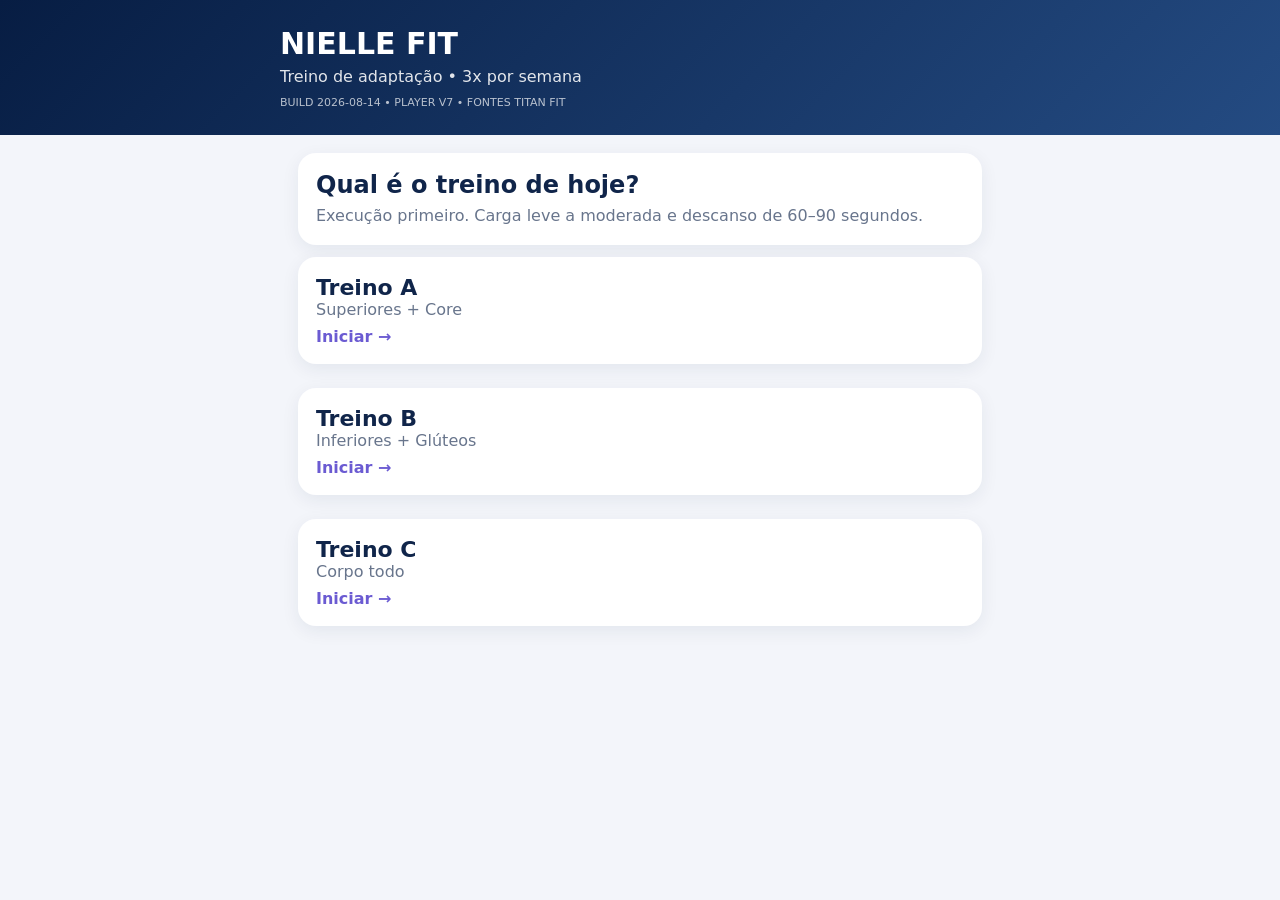
<file: v7/index.html>
<!doctype html><html lang="pt-BR"><head><meta charset="utf-8"><meta name="viewport" content="width=device-width,initial-scale=1,viewport-fit=cover"><meta name="referrer" content="strict-origin-when-cross-origin"><meta name="theme-color" content="#10254a"><meta http-equiv="Cache-Control" content="no-cache,no-store,must-revalidate"><meta http-equiv="Pragma" content="no-cache"><meta http-equiv="Expires" content="0"><title>Nielle Fit • v7</title><style>*{box-sizing:border-box}body{margin:0;font-family:system-ui,-apple-system,Arial;background:#f3f5fa;color:#10254a}button,input{font:inherit}.wrap{max-width:720px;margin:auto}.hero{background:linear-gradient(135deg,#071d43,#244b82);color:#fff;padding:26px 18px}.hero h1{margin:0;font-size:30px}.hero p{margin:6px 0 0;opacity:.88}.build{margin-top:10px;font-size:11px;opacity:.7}.home{padding:18px}.intro,.choice,.card{background:#fff;border-radius:18px;box-shadow:0 5px 18px #10254a12}.intro{padding:18px}.intro h2{margin:0 0 5px}.intro p{margin:0;color:#68758c;line-height:1.45}.choice{width:100%;border:0;text-align:left;padding:18px;margin:12px 0;color:#10254a}.choice strong{display:block;font-size:22px}.choice span{color:#68758c}.choice em{display:block;margin-top:8px;color:#6b5bd2;font-style:normal;font-weight:800}#session,#summary{display:none}.top{position:sticky;top:0;z-index:5;background:#f3f5faf2;backdrop-filter:blur(8px);padding:12px 16px;border-bottom:1px solid #e1e6ef}.row{display:flex;align-items:center;gap:10px}.back{border:0;background:#fff;border-radius:12px;padding:10px 12px;font-weight:900}.title{font-weight:900;flex:1}.counter{font-weight:800}.progress{height:8px;background:#dce3ee;border-radius:20px;overflow:hidden;margin-top:10px}.bar{height:100%;background:#6b5bd2;width:20%;transition:.25s}.content{padding:16px 16px 110px}.card{overflow:hidden}.head{display:flex;gap:12px;align-items:center;padding:16px}.num{background:#6b5bd2;color:#fff;padding:8px 12px;border-radius:11px;font-weight:900}.head h2{font-size:20px;margin:0}.head small{color:#6d7890}.player{aspect-ratio:16/9;background:#0a1730;position:relative}.player iframe{position:absolute;inset:0;width:100%;height:100%;border:0}.source{display:flex;justify-content:space-between;gap:10px;align-items:center;padding:9px 14px;background:#f8f9fc;font-size:11px;color:#69758a}.source a{color:#244b82;font-weight:700;text-decoration:none}.status{display:inline-flex;align-items:center;gap:5px}.dot{width:7px;height:7px;border-radius:50%;background:#c3c9d3}.dot.ok{background:#23845d}.meta{display:grid;grid-template-columns:1fr 1fr;gap:8px;padding:14px 14px 0}.meta>div,.meta label{background:#f5f3ff;border-radius:12px;padding:10px}.meta b{display:block;font-size:10px;color:#6754b5;margin-bottom:2px}.meta span{font-weight:800}.meta label{grid-column:1/-1}.meta input{width:100%;border:0;background:transparent;outline:0;font-weight:800;color:#10254a}.tip,.alt{margin:12px 14px 0;padding:12px;border-radius:12px;font-size:14px;line-height:1.45}.tip{background:#f7f9fc}.alt{background:#eef7ff;border:1px solid #d8e9f8}.alt b{color:#244b82}.speak{margin:12px 14px 14px;width:calc(100% - 28px);border:1px solid #dbe2ed;background:#fff;color:#10254a;border-radius:12px;padding:12px;font-weight:800}.actions{position:fixed;left:0;right:0;bottom:0;z-index:6;background:#fff;padding:12px 16px max(12px,env(safe-area-inset-bottom));box-shadow:0 -4px 18px #10254a18}.actions .inside{max-width:688px;margin:auto;display:grid;grid-template-columns:auto 1fr;gap:10px}.prev{border:0;border-radius:14px;padding:14px 16px;background:#eef1f6;color:#10254a;font-weight:800}.next{border:0;border-radius:14px;padding:14px;background:#6b5bd2;color:#fff;font-weight:900}.summary{text-align:center;padding:48px 20px}.summary .check{font-size:60px}.summary h2{font-size:28px;margin:8px 0}.summary p{color:#68758c}.summary button{border:0;background:#10254a;color:#fff;padding:14px 24px;border-radius:14px;font-weight:800}@media(max-width:430px){.hero h1{font-size:28px}.title{font-size:14px}}</style></head><body><section class="hero"><div class="wrap"><h1>NIELLE FIT</h1><p>Treino de adaptação • 3x por semana</p><div class="build">BUILD 2026-08-14 • PLAYER V7 • FONTES TITAN FIT</div></div></section><main id="home" class="home wrap"><div class="intro"><h2>Qual é o treino de hoje?</h2><p>Execução primeiro. Carga leve a moderada e descanso de 60–90 segundos.</p></div><button class="choice" onclick="start('A')"><strong>Treino A</strong><span>Superiores + Core</span><em>Iniciar →</em></button><button class="choice" onclick="start('B')"><strong>Treino B</strong><span>Inferiores + Glúteos</span><em>Iniciar →</em></button><button class="choice" onclick="start('C')"><strong>Treino C</strong><span>Corpo todo</span><em>Iniciar →</em></button></main><section id="session"><div class="top"><div class="wrap"><div class="row"><button class="back" onclick="goHome()">←</button><div class="title" id="title"></div><span class="counter" id="counter"></span></div><div class="progress"><div class="bar" id="bar"></div></div></div></div><div id="content" class="content wrap"></div><div class="actions"><div class="inside"><button class="prev" id="prev" onclick="previous()">←</button><button class="next" id="next" onclick="completeNext()">Concluir e próximo →</button></div></div></section><section id="summary" class="summary wrap"><div class="check">✓</div><h2>Treino concluído!</h2><p id="summaryText"></p><button onclick="goHome()">Voltar aos treinos</button></section><script>const W={A:[{n:'Puxada na frente',m:'Costas',s:'2–3',r:'10–12',p:'youtube',id:'VM4IQ4-km14',src:'YouTube · Marzrodie',tip:'Peito aberto; conduza os cotovelos para baixo e puxe a barra para a parte alta do peito. Evite balançar o tronco e controle a volta.',alt:'Puxada articulada com pegada neutra.'},{n:'Supino na máquina',m:'Peito',s:'2–3',r:'10–12',p:'youtube',id:'pnmUJSzBvXM',src:'YouTube · Vinicius Piffardini',tip:'Mantenha costas e escápulas apoiadas. Empurre sem travar os cotovelos e retorne de forma controlada.',alt:'Peck deck/crucifixo na máquina com carga leve.'},{n:'Remada baixa sentada',m:'Costas',s:'2–3',r:'10–12',p:'youtube',id:'qqZHnqzvbXs',src:'YouTube · Functional AF',tip:'Mantenha a coluna neutra. Puxe em direção ao abdômen, levando os cotovelos para trás sem balançar o tronco.',alt:'Remada articulada sentada com apoio para o peito.'},{n:'Elevação lateral',m:'Ombros',s:'2–3',r:'10–12',p:'youtube',id:'JeYouxFZZiI',src:'YouTube · FITTR',tip:'Use carga leve. Cotovelos discretamente flexionados; eleve os braços com controle até aproximadamente a linha dos ombros.',alt:'Elevação lateral na máquina.'},{n:'Prancha isométrica',m:'Abdômen',s:'2–3',r:'20–30 s',p:'youtube',id:'6VmeHbHGlxY',src:'YouTube · FITTR',tip:'Apoie antebraços e pés, contraia abdômen e glúteos e mantenha cabeça, tronco e quadril alinhados.',alt:'Prancha com os joelhos apoiados.'}],B:[{n:'Leg press 45°',m:'Pernas e glúteos',s:'2–3',r:'10–12',p:'youtube',id:'SV3-hWw50_A',src:'YouTube · Training Fit',tip:'Mantenha costas e quadril apoiados. Joelhos acompanham a direção dos pés; empurre sem travá-los no topo.',alt:'Leg press horizontal.'},{n:'Cadeira extensora',m:'Quadríceps',s:'2–3',r:'10–12',p:'youtube',id:'y6juG3XuRe4',src:'YouTube · Tay Training',tip:'Alinhe o joelho ao eixo da máquina. Estenda com controle e evite impulso com o tronco.',alt:'Extensora unilateral com carga leve.'},{n:'Cadeira flexora',m:'Posterior de coxa',s:'2–3',r:'10–12',p:'youtube',id:'Zss6E3VU6X0',src:'YouTube · Leandro Twin',tip:'Mantenha o quadril apoiado. Flexione os joelhos sem tirar o corpo do banco e controle a volta.',alt:'Mesa flexora.'},{n:'Abdução de quadril',m:'Glúteos',s:'2–3',r:'10–12',p:'vimeo',id:'1100439134',src:'Vimeo · Julie Harvey',tip:'Mantenha as costas apoiadas. Abra as pernas sem impulso, faça uma breve pausa e retorne devagar.',alt:'Abdução em pé no cabo com carga leve.'},{n:'Panturrilha em pé',m:'Panturrilhas',s:'2–3',r:'12–15',p:'youtube',id:'ix9LRCNb38U',src:'YouTube · FITTR',tip:'Eleve bem os calcanhares, faça uma breve pausa no alto e desça de forma controlada.',alt:'Panturrilha sentada.'}],C:[{n:'Agachamento no Smith',m:'Pernas e glúteos',s:'2–3',r:'10–12',p:'vimeo',id:'84100138',src:'Vimeo · Assisi HPE',tip:'Pés firmes e joelhos alinhados. Desça apenas até onde mantém postura estável e retorne pressionando o chão.',alt:'Agachamento para banco com peso corporal.'},{n:'Desenvolvimento',m:'Ombros',s:'2–3',r:'10–12',p:'youtube',id:'WvLMauqrnK8',src:'YouTube · Renaissance Periodization',tip:'Mantenha as costas apoiadas. Empurre acima da cabeça sem arquear excessivamente a lombar e retorne devagar.',alt:'Desenvolvimento na máquina com carga leve.'},{n:'Puxada alta com triângulo',m:'Costas',s:'2–3',r:'10–12',p:'youtube',id:'JFYBQMYFiFQ',src:'YouTube · Marzrodie',tip:'Mantenha o peito aberto. Puxe a pegada neutra em direção à parte alta do peito e controle totalmente a subida.',alt:'Puxada articulada com pegada neutra.'},{n:'Glúteo na máquina (kickback)',m:'Glúteos',s:'2–3',r:'10–12 cada perna',p:'youtube',id:'SqO-VUEak2M',src:'YouTube · PureGym',tip:'Mantenha tronco e pelve estáveis. Faça a extensão pelo quadril sem girar o corpo e retorne lentamente.',alt:'Extensão de quadril no cabo com carga leve.'},{n:'Abdominal na máquina',m:'Abdômen',s:'2–3',r:'12–15',p:'vimeo',id:'814256957',src:'Vimeo · Amy Simpson Fitness',tip:'Faça a flexão usando o abdômen. Evite puxar o pescoço, solte o ar ao contrair e controle o retorno.',alt:'Abdominal curto no solo.'}]};const TITLES={A:'Superiores + Core',B:'Inferiores + Glúteos',C:'Corpo todo'};let active='',idx=0,started=0;function embed(x){if(x.p==='vimeo')return 'https://player.vimeo.com/video/'+x.id+'?dnt=1&playsinline=1&texttrack=pt';return 'https://www.youtube-nocookie.com/embed/'+x.id+'?rel=0&playsinline=1&hl=pt-BR&cc_lang_pref=pt&cc_load_policy=1'}function providerUrl(x){return x.p==='vimeo'?'https://vimeo.com/'+x.id:'https://www.youtube.com/watch?v='+x.id}function start(w){active=w;idx=0;started=Date.now();home.style.display='none';summary.style.display='none';session.style.display='block';title.textContent='Treino '+w+' • '+TITLES[w];render();scrollTo(0,0)}function render(){const x=W[active][idx],key=active+'-'+idx;counter.textContent=(idx+1)+'/5';bar.style.width=((idx+1)*20)+'%';prev.style.visibility=idx===0?'hidden':'visible';next.textContent=idx===4?'Concluir treino ✓':'Concluir e próximo →';content.innerHTML=`<article class="card"><div class="head"><span class="num">${idx+1}</span><div><h2>${x.n}</h2><small>${x.m}</small></div></div><div class="player"><iframe id="frame" src="${embed(x)}" title="${x.n}" referrerpolicy="strict-origin-when-cross-origin" allow="accelerometer; autoplay; clipboard-write; encrypted-media; gyroscope; picture-in-picture; web-share; fullscreen" allowfullscreen></iframe></div><div class="source"><span class="status"><i id="dot" class="dot"></i><span id="playerStatus">Carregando player…</span></span><a href="${providerUrl(x)}" target="_blank" rel="noopener">Abrir no provedor ↗</a></div><div class="meta"><div><b>SÉRIES</b><span>${x.s}</span></div><div><b>REPETIÇÕES</b><span>${x.r}</span></div><label><b>CARGA</b><input id="load" inputmode="decimal" placeholder="kg" value="${localStorage.getItem('nielle-load-'+key)||''}"></label></div><div class="tip"><b>Como executar</b><br>${x.tip}</div><button class="speak" onclick="speakTip()">🔊 Ouvir explicação em português</button><div class="alt"><b>↔ Alternativa</b><br>${x.alt}</div></article>`;document.getElementById('load').onchange=e=>localStorage.setItem('nielle-load-'+key,e.target.value);document.getElementById('frame').onload=()=>{document.getElementById('dot').classList.add('ok');document.getElementById('playerStatus').textContent='Player carregado • '+x.src}}function speakTip(){if(!('speechSynthesis' in window))return;const x=W[active][idx];speechSynthesis.cancel();const u=new SpeechSynthesisUtterance(x.n+'. '+x.tip);u.lang='pt-BR';u.rate=.95;speechSynthesis.speak(u)}function saveLoad(){const e=document.getElementById('load');if(e)localStorage.setItem('nielle-load-'+active+'-'+idx,e.value)}function completeNext(){saveLoad();speechSynthesis?.cancel?.();if(idx<4){idx++;render();scrollTo(0,0)}else finish()}function previous(){saveLoad();speechSynthesis?.cancel?.();if(idx>0){idx--;render();scrollTo(0,0)}}function finish(){const m=Math.max(1,Math.round((Date.now()-started)/60000));session.style.display='none';summary.style.display='block';summaryText.textContent='Treino '+active+' • 5 de 5 exercícios • '+m+' min';scrollTo(0,0)}function goHome(){speechSynthesis?.cancel?.();session.style.display='none';summary.style.display='none';home.style.display='block';content.innerHTML='';active='';idx=0;scrollTo(0,0)}</script></body></html>
</file>
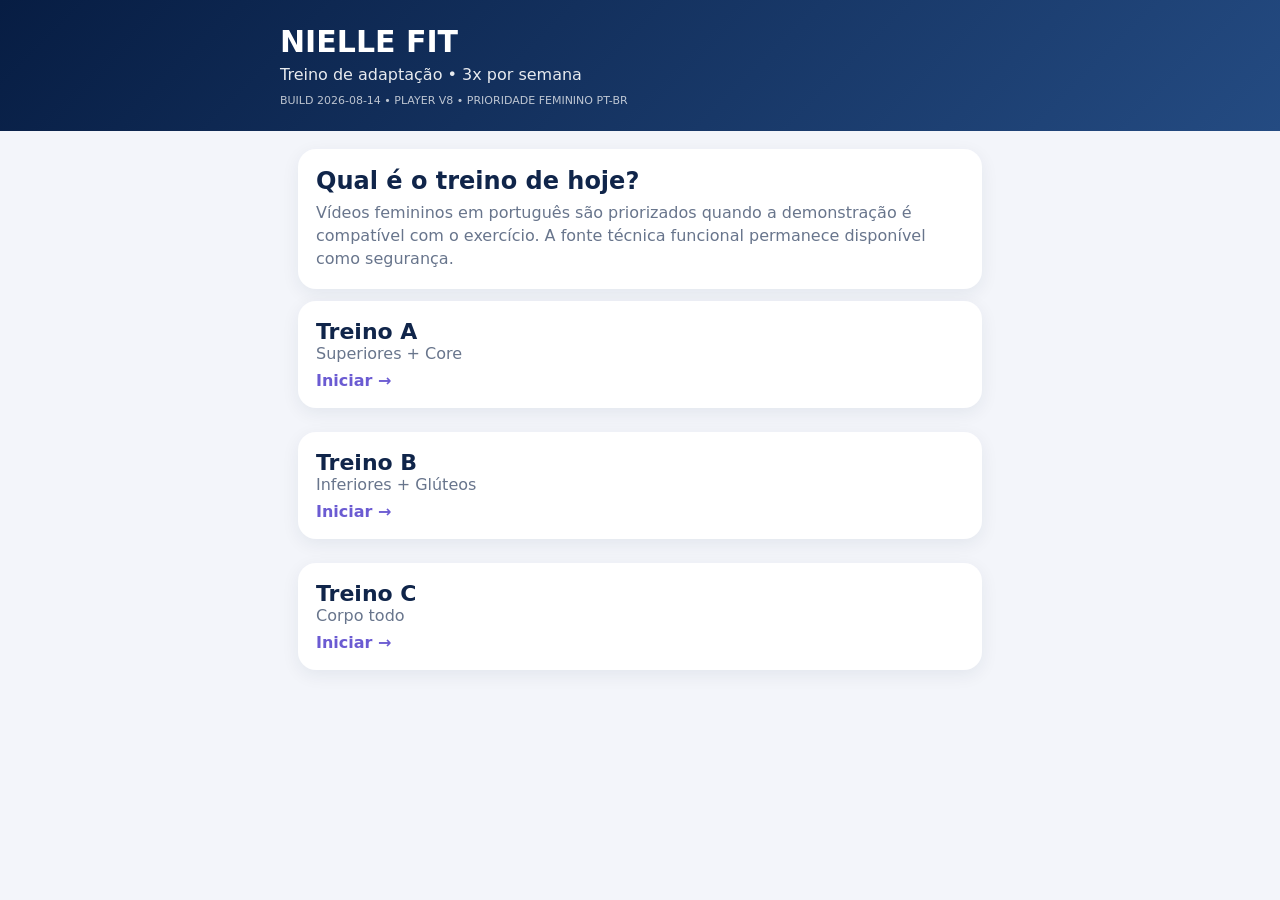
<file: v8/index.html>
<!doctype html><html lang="pt-BR"><head><meta charset="utf-8"><meta name="viewport" content="width=device-width,initial-scale=1,viewport-fit=cover"><meta name="referrer" content="strict-origin-when-cross-origin"><meta name="theme-color" content="#10254a"><meta http-equiv="Cache-Control" content="no-cache,no-store,must-revalidate"><title>Nielle Fit • v8</title><style>*{box-sizing:border-box}body{margin:0;font-family:system-ui,-apple-system,Arial;background:#f3f5fa;color:#10254a}button,input{font:inherit}.wrap{max-width:720px;margin:auto}.hero{background:linear-gradient(135deg,#071d43,#244b82);color:#fff;padding:24px 18px}.hero h1{margin:0;font-size:30px}.hero p{margin:6px 0 0;opacity:.9}.build{margin-top:10px;font-size:11px;opacity:.72}.home{padding:18px}.intro,.choice,.card{background:#fff;border-radius:18px;box-shadow:0 5px 18px #10254a12}.intro{padding:18px}.intro h2{margin:0 0 6px}.intro p{margin:0;color:#68758c;line-height:1.45}.choice{width:100%;border:0;text-align:left;padding:18px;margin:12px 0;color:#10254a}.choice strong{display:block;font-size:22px}.choice span{color:#68758c}.choice em{display:block;margin-top:8px;color:#6b5bd2;font-style:normal;font-weight:800}#session,#summary{display:none}.top{position:sticky;top:0;z-index:5;background:#f3f5faf2;backdrop-filter:blur(8px);padding:12px 16px;border-bottom:1px solid #e1e6ef}.row{display:flex;align-items:center;gap:10px}.back{border:0;background:#fff;border-radius:12px;padding:10px 12px;font-weight:900}.title{font-weight:900;flex:1}.counter{font-weight:800}.progress{height:8px;background:#dce3ee;border-radius:20px;overflow:hidden;margin-top:10px}.bar{height:100%;background:#6b5bd2;transition:.25s}.content{padding:16px 16px 116px}.card{overflow:hidden}.head{display:flex;gap:12px;align-items:center;padding:16px}.num{background:#6b5bd2;color:#fff;padding:8px 12px;border-radius:11px;font-weight:900}.head h2{font-size:20px;margin:0}.head small{color:#6d7890}.badge{display:inline-flex;margin-top:6px;border-radius:20px;padding:4px 8px;font-size:11px;font-weight:800;background:#fff0f6;color:#a33265}.badge.tech{background:#eef3f8;color:#49627e}.player{aspect-ratio:16/9;background:#0a1730;position:relative}.player iframe{position:absolute;inset:0;width:100%;height:100%;border:0}.source{display:flex;justify-content:space-between;gap:8px;align-items:center;padding:10px 14px;background:#f8f9fc;font-size:11px;color:#69758a}.source a{color:#244b82;font-weight:800;text-decoration:none}.switch{display:flex;gap:8px;padding:10px 14px 0}.switch button{flex:1;border:1px solid #dce2eb;background:#fff;color:#10254a;border-radius:10px;padding:9px;font-size:12px;font-weight:800}.switch button.active{background:#10254a;color:#fff;border-color:#10254a}.meta{display:grid;grid-template-columns:1fr 1fr;gap:8px;padding:14px 14px 0}.meta>div,.meta label{background:#f5f3ff;border-radius:12px;padding:10px}.meta b{display:block;font-size:10px;color:#6754b5;margin-bottom:2px}.meta span{font-weight:800}.meta label{grid-column:1/-1}.meta input{width:100%;border:0;background:transparent;outline:0;font-weight:800;color:#10254a}.tip,.alt{margin:12px 14px 0;padding:12px;border-radius:12px;font-size:14px;line-height:1.45}.tip{background:#f7f9fc}.alt{background:#eef7ff;border:1px solid #d8e9f8}.alt b{color:#244b82}.speak{margin:12px 14px 14px;width:calc(100% - 28px);border:1px solid #dbe2ed;background:#fff;color:#10254a;border-radius:12px;padding:12px;font-weight:800}.actions{position:fixed;left:0;right:0;bottom:0;z-index:6;background:#fff;padding:12px 16px max(12px,env(safe-area-inset-bottom));box-shadow:0 -4px 18px #10254a18}.actions .inside{max-width:688px;margin:auto;display:grid;grid-template-columns:auto 1fr;gap:10px}.prev{border:0;border-radius:14px;padding:14px 16px;background:#eef1f6;color:#10254a;font-weight:800}.next{border:0;border-radius:14px;padding:14px;background:#6b5bd2;color:#fff;font-weight:900}.summary{text-align:center;padding:48px 20px}.summary .check{font-size:60px}.summary h2{font-size:28px;margin:8px 0}.summary p{color:#68758c}.summary button{border:0;background:#10254a;color:#fff;padding:14px 24px;border-radius:14px;font-weight:800}@media(max-width:430px){.hero h1{font-size:28px}.title{font-size:14px}.source{align-items:flex-start;flex-direction:column}}</style></head><body><section class="hero"><div class="wrap"><h1>NIELLE FIT</h1><p>Treino de adaptação • 3x por semana</p><div class="build">BUILD 2026-08-14 • PLAYER V8 • PRIORIDADE FEMININO PT-BR</div></div></section><main id="home" class="home wrap"><div class="intro"><h2>Qual é o treino de hoje?</h2><p>Vídeos femininos em português são priorizados quando a demonstração é compatível com o exercício. A fonte técnica funcional permanece disponível como segurança.</p></div><button class="choice" onclick="start('A')"><strong>Treino A</strong><span>Superiores + Core</span><em>Iniciar →</em></button><button class="choice" onclick="start('B')"><strong>Treino B</strong><span>Inferiores + Glúteos</span><em>Iniciar →</em></button><button class="choice" onclick="start('C')"><strong>Treino C</strong><span>Corpo todo</span><em>Iniciar →</em></button></main><section id="session"><div class="top"><div class="wrap"><div class="row"><button class="back" onclick="goHome()">←</button><div class="title" id="title"></div><span class="counter" id="counter"></span></div><div class="progress"><div class="bar" id="bar"></div></div></div></div><div id="content" class="content wrap"></div><div class="actions"><div class="inside"><button class="prev" id="prev" onclick="previous()">←</button><button class="next" id="next" onclick="completeNext()">Concluir e próximo →</button></div></div></section><section id="summary" class="summary wrap"><div class="check">✓</div><h2>Treino concluído!</h2><p id="summaryText"></p><button onclick="goHome()">Voltar aos treinos</button></section><script>const Y=(id,src,start=0)=>({p:'youtube',id,src,start});const V=(id,src)=>({p:'vimeo',id,src,start:0});const W={A:[{n:'Puxada na frente',m:'Costas',s:'2–3',r:'10–12',main:Y('VM4IQ4-km14','YouTube · Marzrodie'),tip:'Peito aberto; conduza os cotovelos para baixo e puxe a barra para a parte alta do peito. Evite balançar o tronco e controle a volta.',alt:'Puxada articulada com pegada neutra.'},{n:'Supino na máquina',m:'Peito',s:'2–3',r:'10–12',main:Y('pnmUJSzBvXM','YouTube · Vinicius Piffardini'),tip:'Mantenha costas e escápulas apoiadas. Empurre sem travar os cotovelos e retorne de forma controlada.',alt:'Peck deck/crucifixo na máquina com carga leve.'},{n:'Remada baixa sentada',m:'Costas',s:'2–3',r:'10–12',main:Y('qqZHnqzvbXs','YouTube · Functional AF'),tip:'Mantenha a coluna neutra. Puxe em direção ao abdômen, levando os cotovelos para trás sem balançar o tronco.',alt:'Remada articulada sentada com apoio para o peito.'},{n:'Elevação lateral',m:'Ombros',s:'2–3',r:'10–12',main:Y('kCSps1nPg6o','YouTube · Viver Bem / Ingrid Machado',20),fallback:Y('JeYouxFZZiI','YouTube · FITTR'),female:1,note:'Referência feminina PT-BR de abdução dos ombros; use a fonte técnica para a versão com carga.',tip:'Use carga leve. Cotovelos discretamente flexionados; eleve os braços com controle até aproximadamente a linha dos ombros.',alt:'Elevação lateral na máquina.'},{n:'Prancha isométrica',m:'Abdômen',s:'2–3',r:'20–30 s',main:Y('D2bZ-KiNOCA','YouTube · Tay Training',3805),fallback:Y('6VmeHbHGlxY','YouTube · FITTR'),female:1,note:'Trecho da Tay Training inicia diretamente na prancha isométrica.',tip:'Apoie antebraços e pés, contraia abdômen e glúteos e mantenha cabeça, tronco e quadril alinhados.',alt:'Prancha com os joelhos apoiados.'}],B:[{n:'Leg press 45°',m:'Pernas e glúteos',s:'2–3',r:'10–12',main:Y('SV3-hWw50_A','YouTube · Training Fit'),tip:'Mantenha costas e quadril apoiados. Joelhos acompanham a direção dos pés; empurre sem travá-los no topo.',alt:'Leg press horizontal.'},{n:'Cadeira extensora',m:'Quadríceps',s:'2–3',r:'10–12',main:Y('y6juG3XuRe4','YouTube · Tay Training'),female:1,note:'Demonstração feminina PT-BR já utilizada na biblioteca TITAN.',tip:'Alinhe o joelho ao eixo da máquina. Estenda com controle e evite impulso com o tronco.',alt:'Extensora unilateral com carga leve.'},{n:'Cadeira flexora',m:'Posterior de coxa',s:'2–3',r:'10–12',main:Y('Zss6E3VU6X0','YouTube · Leandro Twin'),tip:'Mantenha o quadril apoiado. Flexione os joelhos sem tirar o corpo do banco e controle a volta.',alt:'Mesa flexora.'},{n:'Abdução de quadril',m:'Glúteos',s:'2–3',r:'10–12',main:Y('1pusdyl-rDw','YouTube · treino feminino de glúteo / Ju Lima'),fallback:V('1100439134','Vimeo · Julie Harvey'),female:1,note:'Prioridade para demonstração feminina focada em cadeira abdutora; a fonte Vimeo permanece como alternativa.',tip:'Mantenha as costas apoiadas. Abra as pernas sem impulso, faça uma breve pausa e retorne devagar.',alt:'Abdução em pé no cabo com carga leve.'},{n:'Panturrilha em pé',m:'Panturrilhas',s:'2–3',r:'12–15',main:Y('GYSqMON7tPo','YouTube · Tay Training',4386),fallback:Y('ix9LRCNb38U','YouTube · FITTR'),female:1,note:'Trecho da aula feminina da Tay Training inicia na demonstração de panturrilha.',tip:'Eleve bem os calcanhares, faça uma breve pausa no alto e desça de forma controlada.',alt:'Panturrilha sentada.'}],C:[{n:'Agachamento no Smith',m:'Pernas e glúteos',s:'2–3',r:'10–12',main:Y('GYSqMON7tPo','YouTube · Tay Training',3587),fallback:V('84100138','Vimeo · Assisi HPE'),female:1,note:'A fonte feminina ensina a técnica do agachamento; para visualizar especificamente o Smith, use a fonte técnica.',tip:'Pés firmes e joelhos alinhados. Desça apenas até onde mantém postura estável e retorne pressionando o chão.',alt:'Agachamento para banco com peso corporal.'},{n:'Desenvolvimento',m:'Ombros',s:'2–3',r:'10–12',main:Y('kCSps1nPg6o','YouTube · Viver Bem / Ingrid Machado',77),fallback:Y('WvLMauqrnK8','YouTube · Renaissance Periodization'),female:1,note:'Trecho feminino PT-BR inicia no desenvolvimento de ombros; a fonte técnica mostra a versão de academia.',tip:'Mantenha as costas apoiadas. Empurre acima da cabeça sem arquear excessivamente a lombar e retorne devagar.',alt:'Desenvolvimento na máquina com carga leve.'},{n:'Puxada alta com triângulo',m:'Costas',s:'2–3',r:'10–12',main:Y('JFYBQMYFiFQ','YouTube · Marzrodie'),tip:'Mantenha o peito aberto. Puxe a pegada neutra em direção à parte alta do peito e controle totalmente a subida.',alt:'Puxada articulada com pegada neutra.'},{n:'Glúteo na máquina (kickback)',m:'Glúteos',s:'2–3',r:'10–12 cada perna',main:Y('bZgHGzc7zK8','YouTube · Tay Training',3862),fallback:Y('SqO-VUEak2M','YouTube · PureGym'),female:1,note:'A referência feminina mostra extensão de quadril/glúteo em quatro apoios; use a fonte técnica para o padrão de kickback no equipamento.',tip:'Mantenha tronco e pelve estáveis. Faça a extensão pelo quadril sem girar o corpo e retorne lentamente.',alt:'Extensão de quadril no cabo com carga leve.'},{n:'Abdominal na máquina',m:'Abdômen',s:'2–3',r:'12–15',main:Y('D2bZ-KiNOCA','YouTube · Tay Training',3886),fallback:V('814256957','Vimeo · Amy Simpson Fitness'),female:1,note:'A referência feminina explica o bracing abdominal; use a fonte técnica para visualizar a máquina.',tip:'Faça a flexão usando o abdômen. Evite puxar o pescoço, solte o ar ao contrair e controle o retorno.',alt:'Abdominal curto no solo.'}]};const TITLES={A:'Superiores + Core',B:'Inferiores + Glúteos',C:'Corpo todo'};let active='',idx=0,started=0,useFallback=false;function embed(s){if(s.p==='vimeo')return 'https://player.vimeo.com/video/'+s.id+'?dnt=1&playsinline=1';return 'https://www.youtube-nocookie.com/embed/'+s.id+'?rel=0&playsinline=1&hl=pt-BR&cc_lang_pref=pt&cc_load_policy=1'+(s.start?'&start='+s.start:'')}function providerUrl(s){return s.p==='vimeo'?'https://vimeo.com/'+s.id:'https://www.youtube.com/watch?v='+s.id+(s.start?'&t='+s.start+'s':'')}function start(w){active=w;idx=0;started=Date.now();useFallback=false;home.style.display='none';summary.style.display='none';session.style.display='block';title.textContent='Treino '+w+' • '+TITLES[w];render();scrollTo(0,0)}function current(){const x=W[active][idx];return useFallback&&x.fallback?x.fallback:x.main}function render(){const x=W[active][idx],s=current(),key=active+'-'+idx;counter.textContent=(idx+1)+'/5';bar.style.width=((idx+1)*20)+'%';prev.style.visibility=idx===0?'hidden':'visible';next.textContent=idx===4?'Concluir treino ✓':'Concluir e próximo →';let sw=x.fallback?`<div class="switch"><button class="${!useFallback?'active':''}" onclick="setSource(false)">${x.female?'♀ Feminino PT-BR':'Fonte principal'}</button><button class="${useFallback?'active':''}" onclick="setSource(true)">Fonte técnica</button></div>`:'';content.innerHTML=`<article class="card"><div class="head"><span class="num">${idx+1}</span><div><h2>${x.n}</h2><small>${x.m}</small><div class="badge ${x.female?'':'tech'}">${x.female?'♀ Prioridade feminino PT-BR':'Fonte técnica estável'}</div></div></div><div class="player"><iframe src="${embed(s)}" title="${x.n}" referrerpolicy="strict-origin-when-cross-origin" allow="accelerometer; autoplay; clipboard-write; encrypted-media; gyroscope; picture-in-picture; web-share; fullscreen" allowfullscreen></iframe></div><div class="source"><span>${s.src}${x.note?'<br>'+x.note:''}</span><a href="${providerUrl(s)}" target="_blank" rel="noopener">Abrir no provedor ↗</a></div>${sw}<div class="meta"><div><b>SÉRIES</b><span>${x.s}</span></div><div><b>REPETIÇÕES</b><span>${x.r}</span></div><label><b>CARGA</b><input id="load" inputmode="decimal" placeholder="kg" value="${localStorage.getItem('nielle-load-'+key)||''}"></label></div><div class="tip"><b>Como executar</b><br>${x.tip}</div><button class="speak" onclick="speakTip()">🔊 Ouvir explicação em português</button><div class="alt"><b>↔ Alternativa</b><br>${x.alt}</div></article>`;document.getElementById('load').onchange=e=>localStorage.setItem('nielle-load-'+key,e.target.value)}function setSource(v){saveLoad();useFallback=v;render()}function speakTip(){if(!('speechSynthesis'in window))return;const x=W[active][idx];speechSynthesis.cancel();const u=new SpeechSynthesisUtterance(x.n+'. '+x.tip);u.lang='pt-BR';u.rate=.95;speechSynthesis.speak(u)}function saveLoad(){const e=document.getElementById('load');if(e)localStorage.setItem('nielle-load-'+active+'-'+idx,e.value)}function completeNext(){saveLoad();speechSynthesis?.cancel?.();if(idx<4){idx++;useFallback=false;render();scrollTo(0,0)}else finish()}function previous(){saveLoad();speechSynthesis?.cancel?.();if(idx>0){idx--;useFallback=false;render();scrollTo(0,0)}}function finish(){const m=Math.max(1,Math.round((Date.now()-started)/60000));session.style.display='none';summary.style.display='block';summaryText.textContent='Treino '+active+' • 5 de 5 exercícios • '+m+' min';scrollTo(0,0)}function goHome(){try{speechSynthesis.cancel()}catch(e){}session.style.display='none';summary.style.display='none';home.style.display='block';content.innerHTML='';active='';idx=0;useFallback=false;scrollTo(0,0)}</script></body></html>
</file>
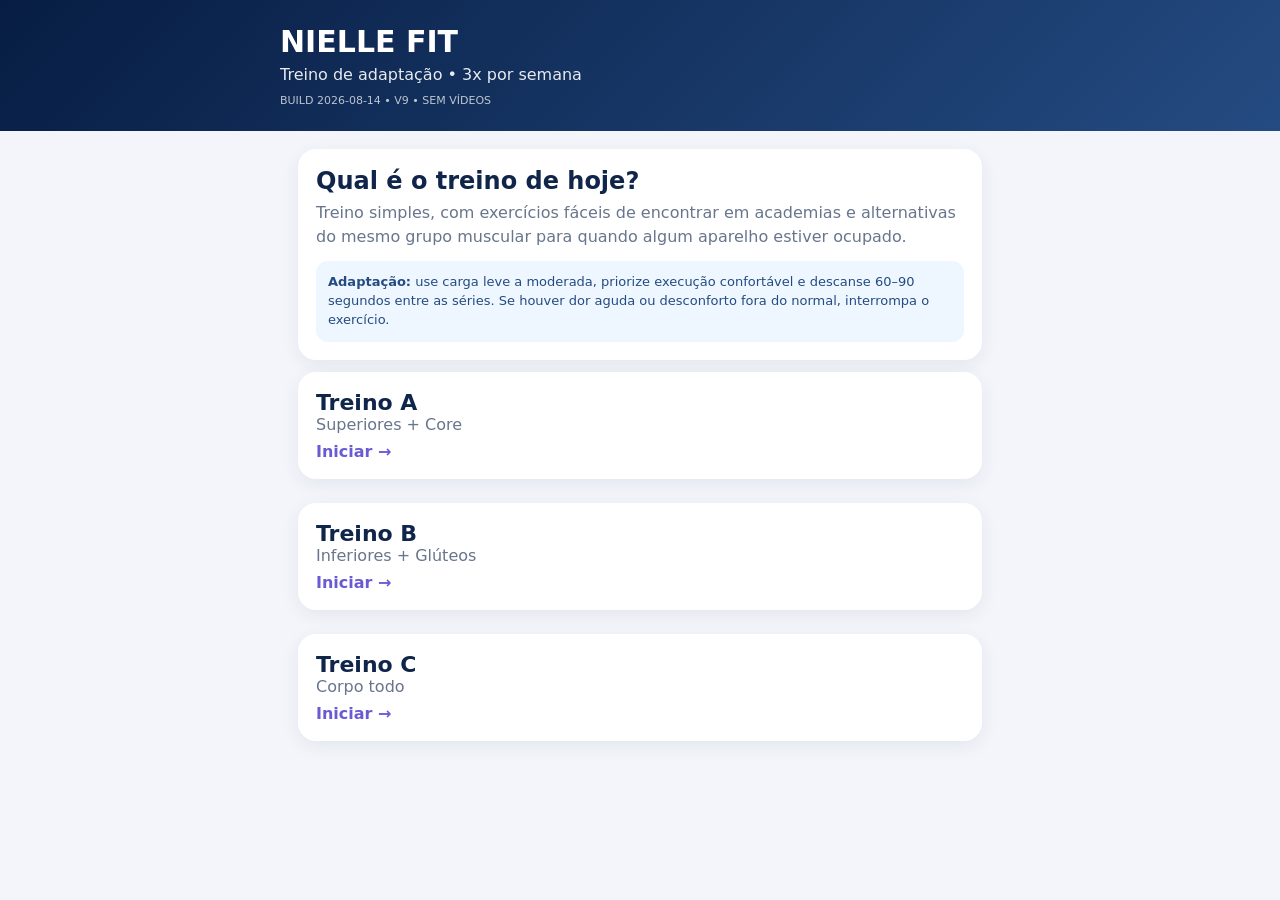
<file: v9/index.html>
<!doctype html><html lang="pt-BR"><head><meta charset="utf-8"><meta name="viewport" content="width=device-width,initial-scale=1,viewport-fit=cover"><meta name="theme-color" content="#10254a"><meta http-equiv="Cache-Control" content="no-cache,no-store,must-revalidate"><meta http-equiv="Pragma" content="no-cache"><meta http-equiv="Expires" content="0"><title>Nielle Fit • v9</title><style>*{box-sizing:border-box}body{margin:0;font-family:system-ui,-apple-system,Arial;background:#f3f5fa;color:#10254a}button,input{font:inherit}.wrap{max-width:720px;margin:auto}.hero{background:linear-gradient(135deg,#071d43,#244b82);color:#fff;padding:24px 18px}.hero h1{margin:0;font-size:30px}.hero p{margin:6px 0 0;opacity:.9}.build{margin-top:10px;font-size:11px;opacity:.72}.home{padding:18px}.intro,.choice,.card{background:#fff;border-radius:18px;box-shadow:0 5px 18px #10254a12}.intro{padding:18px}.intro h2{margin:0 0 6px}.intro p{margin:0;color:#68758c;line-height:1.5}.notice{margin-top:12px;padding:12px;border-radius:12px;background:#eef7ff;color:#244b82;font-size:13px;line-height:1.45}.choice{width:100%;border:0;text-align:left;padding:18px;margin:12px 0;color:#10254a}.choice strong{display:block;font-size:22px}.choice span{color:#68758c}.choice em{display:block;margin-top:8px;color:#6b5bd2;font-style:normal;font-weight:800}#session,#summary{display:none}.top{position:sticky;top:0;z-index:5;background:#f3f5faf2;backdrop-filter:blur(8px);padding:12px 16px;border-bottom:1px solid #e1e6ef}.row{display:flex;align-items:center;gap:10px}.back{border:0;background:#fff;border-radius:12px;padding:10px 12px;font-weight:900}.title{font-weight:900;flex:1}.counter{font-weight:800}.progress{height:8px;background:#dce3ee;border-radius:20px;overflow:hidden;margin-top:10px}.bar{height:100%;background:#6b5bd2;transition:.25s}.content{padding:16px 16px 116px}.card{overflow:hidden}.head{display:flex;gap:12px;align-items:center;padding:18px 16px 14px}.num{background:#6b5bd2;color:#fff;padding:8px 12px;border-radius:11px;font-weight:900}.head h2{font-size:21px;margin:0}.head small{color:#6d7890}.badge{display:inline-flex;margin-top:7px;border-radius:20px;padding:4px 8px;font-size:11px;font-weight:800;background:#eef3f8;color:#49627e}.meta{display:grid;grid-template-columns:1fr 1fr;gap:8px;padding:0 14px 0}.meta>div,.meta label{background:#f5f3ff;border-radius:12px;padding:11px}.meta b{display:block;font-size:10px;color:#6754b5;margin-bottom:2px}.meta span{font-weight:800}.meta label{grid-column:1/-1}.meta input{width:100%;border:0;background:transparent;outline:0;font-weight:800;color:#10254a}.tip{margin:12px 14px 0;padding:13px;border-radius:12px;font-size:14px;line-height:1.5;background:#f7f9fc}.alt{margin:12px 14px 14px;padding:14px;border-radius:14px;background:#eef7ff;border:1px solid #d8e9f8}.alt .label{font-size:11px;font-weight:900;color:#55718f;text-transform:uppercase;letter-spacing:.04em}.alt h3{margin:5px 0 4px;font-size:17px}.alt p{margin:0;color:#52647a;font-size:13px;line-height:1.45}.swap{width:100%;margin-top:10px;border:0;border-radius:11px;background:#fff;color:#244b82;padding:10px;font-weight:900}.swap.active{background:#244b82;color:#fff}.selected{margin:0 14px 14px;padding:10px 12px;background:#ecf8f2;color:#237252;border-radius:11px;font-size:12px;font-weight:800;display:none}.selected.show{display:block}.actions{position:fixed;left:0;right:0;bottom:0;z-index:6;background:#fff;padding:12px 16px max(12px,env(safe-area-inset-bottom));box-shadow:0 -4px 18px #10254a18}.actions .inside{max-width:688px;margin:auto;display:grid;grid-template-columns:auto 1fr;gap:10px}.prev{border:0;border-radius:14px;padding:14px 16px;background:#eef1f6;color:#10254a;font-weight:800}.next{border:0;border-radius:14px;padding:14px;background:#6b5bd2;color:#fff;font-weight:900}.summary{text-align:center;padding:48px 20px}.summary .check{font-size:60px}.summary h2{font-size:28px;margin:8px 0}.summary p{color:#68758c;line-height:1.5}.summary button{border:0;background:#10254a;color:#fff;padding:14px 24px;border-radius:14px;font-weight:800}@media(max-width:430px){.hero h1{font-size:28px}.title{font-size:14px}}</style></head><body><section class="hero"><div class="wrap"><h1>NIELLE FIT</h1><p>Treino de adaptação • 3x por semana</p><div class="build">BUILD 2026-08-14 • V9 • SEM VÍDEOS</div></div></section><main id="home" class="home wrap"><div class="intro"><h2>Qual é o treino de hoje?</h2><p>Treino simples, com exercícios fáceis de encontrar em academias e alternativas do mesmo grupo muscular para quando algum aparelho estiver ocupado.</p><div class="notice"><b>Adaptação:</b> use carga leve a moderada, priorize execução confortável e descanse 60–90 segundos entre as séries. Se houver dor aguda ou desconforto fora do normal, interrompa o exercício.</div></div><button class="choice" onclick="start('A')"><strong>Treino A</strong><span>Superiores + Core</span><em>Iniciar →</em></button><button class="choice" onclick="start('B')"><strong>Treino B</strong><span>Inferiores + Glúteos</span><em>Iniciar →</em></button><button class="choice" onclick="start('C')"><strong>Treino C</strong><span>Corpo todo</span><em>Iniciar →</em></button></main><section id="session"><div class="top"><div class="wrap"><div class="row"><button class="back" onclick="goHome()">←</button><div class="title" id="title"></div><span class="counter" id="counter"></span></div><div class="progress"><div class="bar" id="bar"></div></div></div></div><div id="content" class="content wrap"></div><div class="actions"><div class="inside"><button class="prev" id="prev" onclick="previous()">←</button><button class="next" id="next" onclick="completeNext()">Concluir e próximo →</button></div></div></section><section id="summary" class="summary wrap"><div class="check">✓</div><h2>Treino concluído!</h2><p id="summaryText"></p><button onclick="goHome()">Voltar aos treinos</button></section><script>const W={A:[{n:'Puxada na frente',m:'Costas',s:'2–3',r:'10–12',tip:'Peito aberto, ombros longe das orelhas e cotovelos apontando para baixo. Puxe sem balançar o tronco e controle a volta.',alt:{n:'Puxada articulada com pegada neutra',tip:'Apoie bem o tronco e conduza os cotovelos para baixo. É uma troca simples e trabalha o mesmo grupo das costas.'}},{n:'Supino na máquina',m:'Peito',s:'2–3',r:'10–12',tip:'Mantenha costas e escápulas apoiadas. Empurre de forma suave, sem travar os cotovelos, e controle o retorno.',alt:{n:'Peck deck / crucifixo na máquina',tip:'Use carga leve, mantenha o peito aberto e aproxime os braços sem tirar as costas do encosto. Continua focando o peitoral.'}},{n:'Remada baixa sentada',m:'Costas',s:'2–3',r:'10–12',tip:'Coluna neutra e peito aberto. Puxe em direção ao abdômen, levando os cotovelos para trás sem jogar o corpo.',alt:{n:'Remada articulada com apoio para o peito',tip:'Mantenha o peito apoiado e puxe as alças para trás. É estável e fácil para quem está em adaptação.'}},{n:'Elevação lateral com halteres',m:'Ombros',s:'2–3',r:'10–12',tip:'Use halteres leves. Cotovelos discretamente flexionados e subida controlada até aproximadamente a linha dos ombros.',alt:{n:'Elevação lateral na máquina',tip:'Ajuste o banco para os braços ficarem confortáveis e faça o movimento sem impulso. Mantém o foco nos ombros.'}},{n:'Prancha isométrica',m:'Abdômen / Core',s:'2–3',r:'20–30 s',tip:'Contraia abdômen e glúteos, mantenha o corpo alinhado e respire normalmente. Comece com poucos segundos se necessário.',alt:{n:'Abdominal na máquina',tip:'Escolha carga leve e faça uma flexão curta e controlada do tronco. É uma opção simples para trabalhar o abdômen.'}}],B:[{n:'Leg press 45°',m:'Quadríceps + Glúteos',s:'2–3',r:'10–12',tip:'Mantenha costas e quadril apoiados. Joelhos acompanham a direção dos pés e não precisam esticar totalmente no topo.',alt:{n:'Leg press horizontal',tip:'Use a mesma ideia: pés firmes, costas apoiadas e amplitude confortável. Trabalha o mesmo grupo e costuma existir em academias maiores.'}},{n:'Cadeira extensora',m:'Quadríceps',s:'2–3',r:'10–12',tip:'Alinhe os joelhos com o eixo da máquina e estenda as pernas sem impulso. Controle a descida.',alt:{n:'Agachamento para banco com peso do corpo',tip:'Use um banco como referência. Sente e levante de forma controlada, mantendo joelhos alinhados. É simples e não depende de aparelho.'}},{n:'Cadeira flexora',m:'Posterior de coxa',s:'2–3',r:'10–12',tip:'Mantenha o quadril apoiado e flexione os joelhos devagar. Evite levantar o corpo do encosto.',alt:{n:'Mesa flexora',tip:'Deitada de barriga para baixo, flexione os joelhos sem tirar o quadril do apoio. É uma substituição direta para posteriores.'}},{n:'Cadeira abdutora',m:'Glúteos',s:'2–3',r:'10–12',tip:'Mantenha costas apoiadas e abra as pernas sem impulso. Faça uma pequena pausa e retorne devagar.',alt:{n:'Abdução de quadril no cabo com apoio',tip:'Use tornozeleira, carga bem leve e segure em um apoio. Afaste a perna lateralmente sem inclinar o tronco.'}},{n:'Panturrilha em pé',m:'Panturrilhas',s:'2–3',r:'12–15',tip:'Suba os calcanhares, faça uma pequena pausa no alto e desça devagar. Evite quicar.',alt:{n:'Panturrilha sentada',tip:'Mantenha os pés firmes e eleve os calcanhares com controle. É fácil de executar e trabalha o mesmo grupo muscular.'}}],C:[{n:'Agachamento no Smith',m:'Pernas + Glúteos',s:'2–3',r:'10–12',tip:'Use pouca carga, mantenha os pés firmes e desça apenas até onde se sentir estável. Joelhos acompanham a direção dos pés.',alt:{n:'Leg press horizontal',tip:'Apoie bem costas e quadril e use amplitude confortável. É uma opção estável para continuar trabalhando pernas e glúteos.'}},{n:'Desenvolvimento na máquina',m:'Ombros',s:'2–3',r:'10–12',tip:'Mantenha as costas apoiadas e empurre acima da cabeça sem exagerar no arco da lombar. Use carga leve.',alt:{n:'Desenvolvimento sentado com halteres leves',tip:'Sente em um banco com encosto, use halteres leves e empurre para cima de forma controlada. Pare antes de qualquer desconforto no ombro.'}},{n:'Puxada alta com triângulo',m:'Costas',s:'2–3',r:'10–12',tip:'Peito aberto e tronco estável. Puxe o triângulo em direção à parte alta do peito e controle a subida.',alt:{n:'Puxada na frente com barra aberta',tip:'Conduza os cotovelos para baixo e mantenha o tronco estável. Continua sendo uma puxada vertical para as costas.'}},{n:'Glúteo na máquina (kickback)',m:'Glúteos',s:'2–3',r:'10–12 cada perna',tip:'Mantenha tronco e pelve firmes. Empurre a perna para trás pelo quadril e volte devagar.',alt:{n:'Extensão de quadril no cabo',tip:'Use tornozeleira e carga leve. Segure em um apoio e leve a perna para trás sem girar o quadril.'}},{n:'Abdominal na máquina',m:'Abdômen / Core',s:'2–3',r:'12–15',tip:'Use carga leve, solte o ar ao contrair e faça o movimento pelo abdômen. Evite puxar o pescoço.',alt:{n:'Abdominal curto no solo',tip:'Deite em um colchonete, joelhos dobrados e faça uma elevação curta do tronco. É simples, segura e não depende de aparelho.'}}]};const TITLES={A:'Superiores + Core',B:'Inferiores + Glúteos',C:'Corpo todo'};let active='',idx=0,started=0,useAlt=false;function start(w){active=w;idx=0;started=Date.now();useAlt=false;home.style.display='none';summary.style.display='none';session.style.display='block';title.textContent='Treino '+w+' • '+TITLES[w];render();scrollTo(0,0)}function render(){const x=W[active][idx],chosen=useAlt?x.alt:{n:x.n,tip:x.tip},key=active+'-'+idx+'-'+(useAlt?'alt':'main');counter.textContent=(idx+1)+'/5';bar.style.width=((idx+1)*20)+'%';prev.style.visibility=idx===0?'hidden':'visible';next.textContent=idx===4?'Concluir treino ✓':'Concluir e próximo →';content.innerHTML=`<article class="card"><div class="head"><span class="num">${idx+1}</span><div><h2>${chosen.n}</h2><small>${x.m}</small><div class="badge">Adaptação • fácil de executar</div></div></div><div class="meta"><div><b>SÉRIES</b><span>${x.s}</span></div><div><b>REPETIÇÕES</b><span>${x.r}</span></div><label><b>CARGA USADA</b><input id="load" inputmode="decimal" placeholder="kg ou nível" value="${localStorage.getItem('nielle-load-'+key)||''}"></label></div><div class="tip"><b>Como executar</b><br>${chosen.tip}</div><div id="selected" class="selected ${useAlt?'show':''}">✓ Alternativa selecionada para hoje</div><div class="alt"><div class="label">Se estiver ocupado</div><h3>${useAlt?x.n:x.alt.n}</h3><p>${useAlt?x.tip:x.alt.tip}</p><button class="swap ${useAlt?'active':''}" onclick="toggleAlt()">${useAlt?'Voltar ao exercício principal':'Usar esta alternativa'}</button></div></article>`;document.getElementById('load').onchange=e=>localStorage.setItem('nielle-load-'+key,e.target.value)}function toggleAlt(){saveLoad();useAlt=!useAlt;render()}function saveLoad(){const e=document.getElementById('load');if(!e)return;const key=active+'-'+idx+'-'+(useAlt?'alt':'main');localStorage.setItem('nielle-load-'+key,e.value)}function completeNext(){saveLoad();if(idx<4){idx++;useAlt=false;render();scrollTo(0,0)}else finish()}function previous(){saveLoad();if(idx>0){idx--;useAlt=false;render();scrollTo(0,0)}}function finish(){const m=Math.max(1,Math.round((Date.now()-started)/60000));session.style.display='none';summary.style.display='block';summaryText.textContent='Treino '+active+' concluído • 5 exercícios • '+m+' min. Mantenha a progressão devagar nas primeiras semanas.';scrollTo(0,0)}function goHome(){session.style.display='none';summary.style.display='none';home.style.display='block';content.innerHTML='';active='';idx=0;useAlt=false;scrollTo(0,0)}</script></body></html>
</file>
<file: v12/styles.css>
*{box-sizing:border-box}body{margin:0;font-family:system-ui,-apple-system,Arial,sans-serif;background:#f3f5fa;color:#10254a}.wrap{max-width:760px;margin:auto}.hero{background:linear-gradient(135deg,#071d43,#244b82);color:#fff;padding:24px 18px}.hero h1{margin:0;font-size:30px}.hero p{margin:6px 0 0;opacity:.92}.build{margin-top:10px;font-size:11px;opacity:.72}.home{padding:18px}.intro,.choice,.card{background:#fff;border-radius:18px;box-shadow:0 5px 18px #10254a12}.intro{padding:18px}.intro h2{margin:0 0 8px}.intro p{margin:0;color:#68758c;line-height:1.5}.notice{margin-top:12px;padding:12px;border-radius:12px;background:#eef7ff;color:#244b82;font-size:13px;line-height:1.45}.choice{width:100%;border:0;text-align:left;padding:18px;margin:12px 0;color:#10254a;cursor:pointer}.choice strong{display:block;font-size:22px}.choice span{color:#68758c}.choice em{display:block;margin-top:8px;color:#6b5bd2;font-style:normal;font-weight:800}#session,#summary{display:none}.top{position:sticky;top:0;z-index:5;background:#f3f5faf2;backdrop-filter:blur(8px);padding:12px 16px;border-bottom:1px solid #e1e6ef}.row{display:flex;align-items:center;gap:10px}.back{border:0;background:#fff;border-radius:12px;padding:10px 12px;font-weight:900}.title{font-weight:900;flex:1}.counter{font-weight:800}.progress{height:8px;background:#dce3ee;border-radius:20px;overflow:hidden;margin-top:10px}.bar{height:100%;background:#6b5bd2;transition:.25s}.content{padding:16px 16px 120px;display:grid;gap:14px}.card{overflow:hidden}.photo{aspect-ratio:4/3;background-image:var(--sprite-image,none);background-size:400% 400%;background-repeat:no-repeat;background-color:#e9edf4}.head{display:flex;gap:12px;align-items:center;padding:16px 16px 10px}.num{background:#6b5bd2;color:#fff;padding:8px 12px;border-radius:11px;font-weight:900}.head h2{font-size:21px;margin:0}.head small{color:#6d7890}.badge{display:inline-flex;margin-top:7px;border-radius:20px;padding:4px 8px;font-size:11px;font-weight:800;background:#eef3f8;color:#49627e}.meta{display:grid;grid-template-columns:1fr 1fr 1fr;gap:8px;padding:0 14px}.meta>div{background:#f5f3ff;border-radius:12px;padding:11px}.meta b{display:block;font-size:10px;color:#6754b5;margin-bottom:2px}.meta span{font-weight:800}.tip,.alt{margin:12px 14px 0;padding:13px;border-radius:12px;font-size:14px;line-height:1.5}.tip{background:#f7f9fc}.alt{background:#eef7ff;border:1px solid #d8e9f8}.exerciseDone{display:flex;align-items:center;gap:10px;padding:14px}.exerciseDone input{width:22px;height:22px}.actions{position:fixed;left:0;right:0;bottom:0;z-index:6;background:#fff;padding:12px 16px max(12px,env(safe-area-inset-bottom));box-shadow:0 -4px 18px #10254a18}.actions .inside{max-width:688px;margin:auto;display:grid;grid-template-columns:auto 1fr;gap:10px}.prev,.finish{border:0;border-radius:14px;padding:14px;font-weight:900}.prev{background:#eef1f6;color:#10254a}.finish{background:#6b5bd2;color:#fff}.summary{text-align:center;padding:48px 20px}.summary .check{font-size:60px}.summary h2{font-size:28px;margin:8px 0}.summary p{color:#68758c;line-height:1.5}.summary button{border:0;background:#10254a;color:#fff;padding:14px 24px;border-radius:14px;font-weight:800}.install-card{margin-top:14px;padding:14px;border-radius:14px;background:linear-gradient(135deg,#6b5bd2,#4f46c8);color:#fff}.install-card strong{display:block;font-size:16px;margin-bottom:4px}.install-card p{margin:0 0 10px;color:#fff;font-size:13px}.install-btn{width:100%;border:0;border-radius:12px;padding:12px 14px;background:#fff;color:#4f46c8;font-weight:900}.install-btn[hidden]{display:none}.install-help{display:none;margin-top:10px;background:#ffffff18;border:1px solid #ffffff2b;border-radius:10px;padding:10px;font-size:12px;line-height:1.45}.install-help.show,.standalone-note.show{display:block}.standalone-note{display:none;margin-top:10px;font-size:12px}@media(max-width:520px){.meta{grid-template-columns:1fr 1fr}.meta>div:last-child{grid-column:1/-1}.title{font-size:14px}.hero h1{font-size:28px}}
</file>
